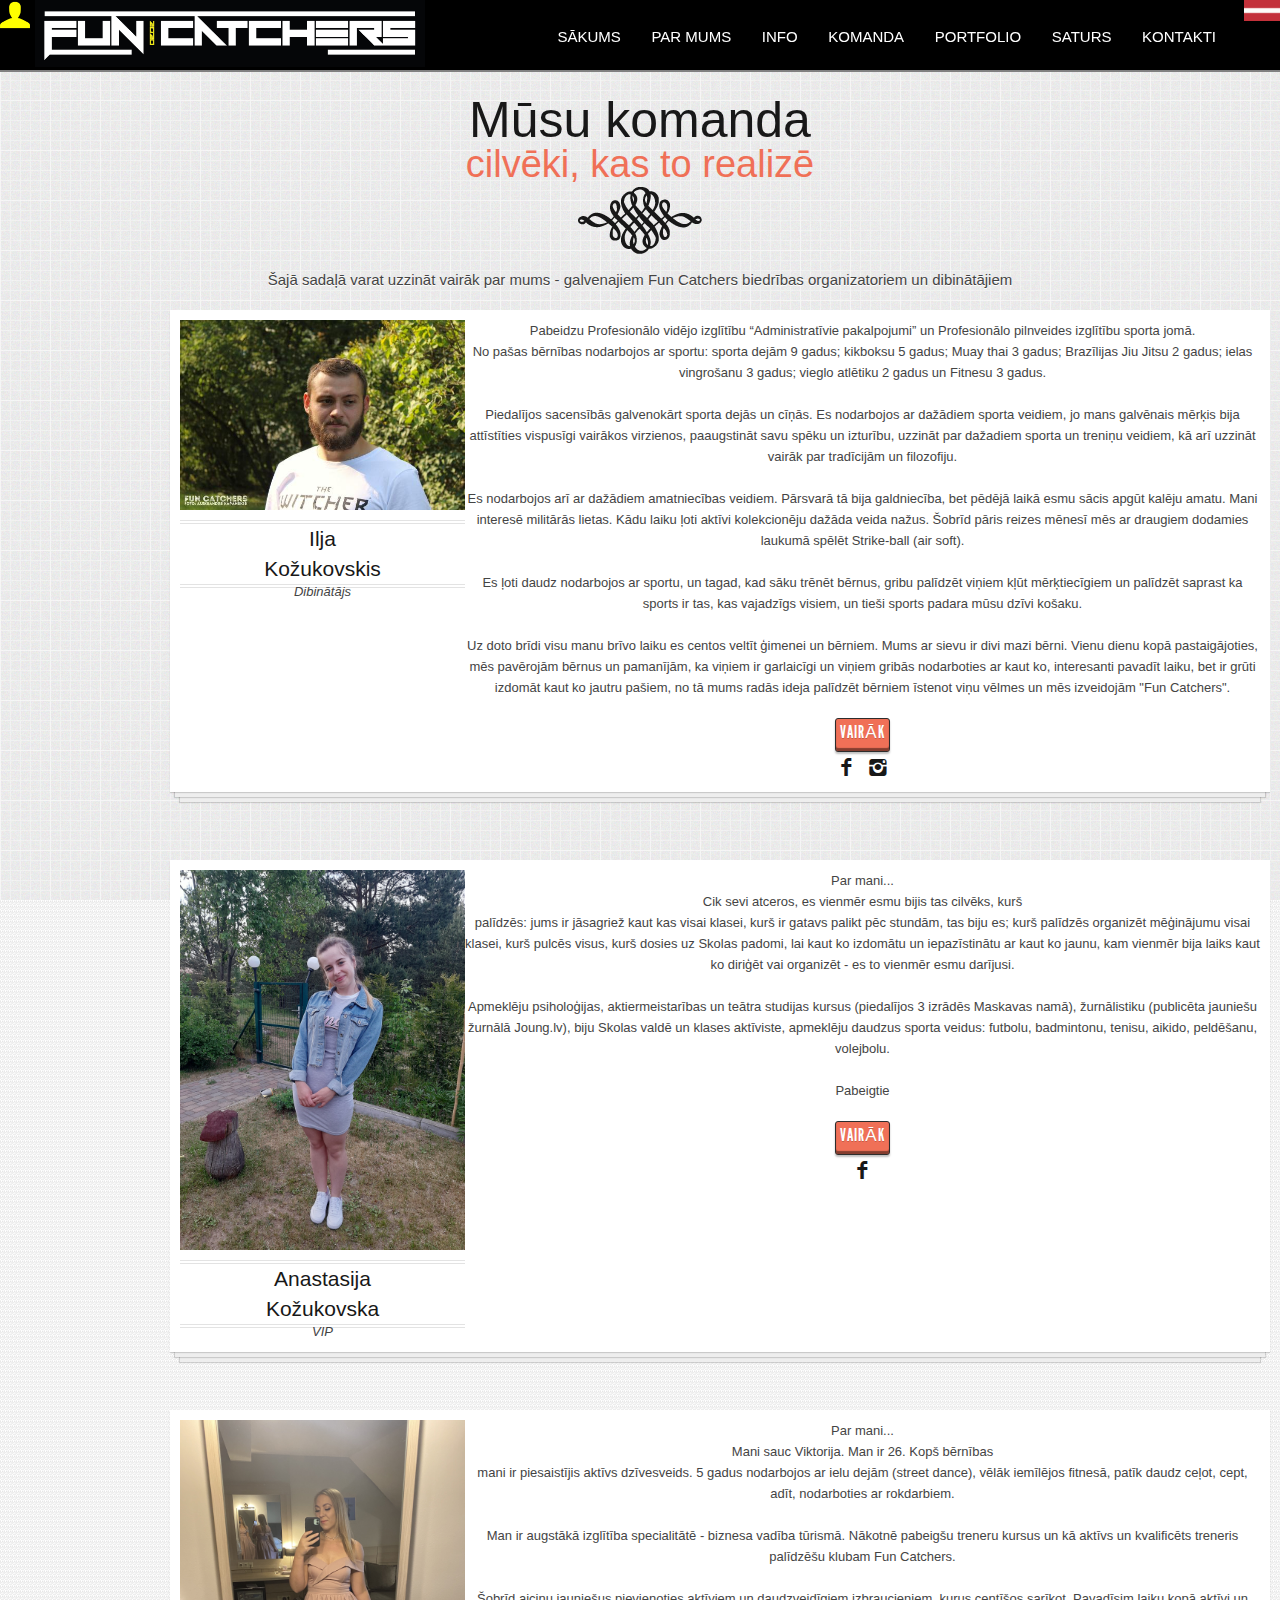
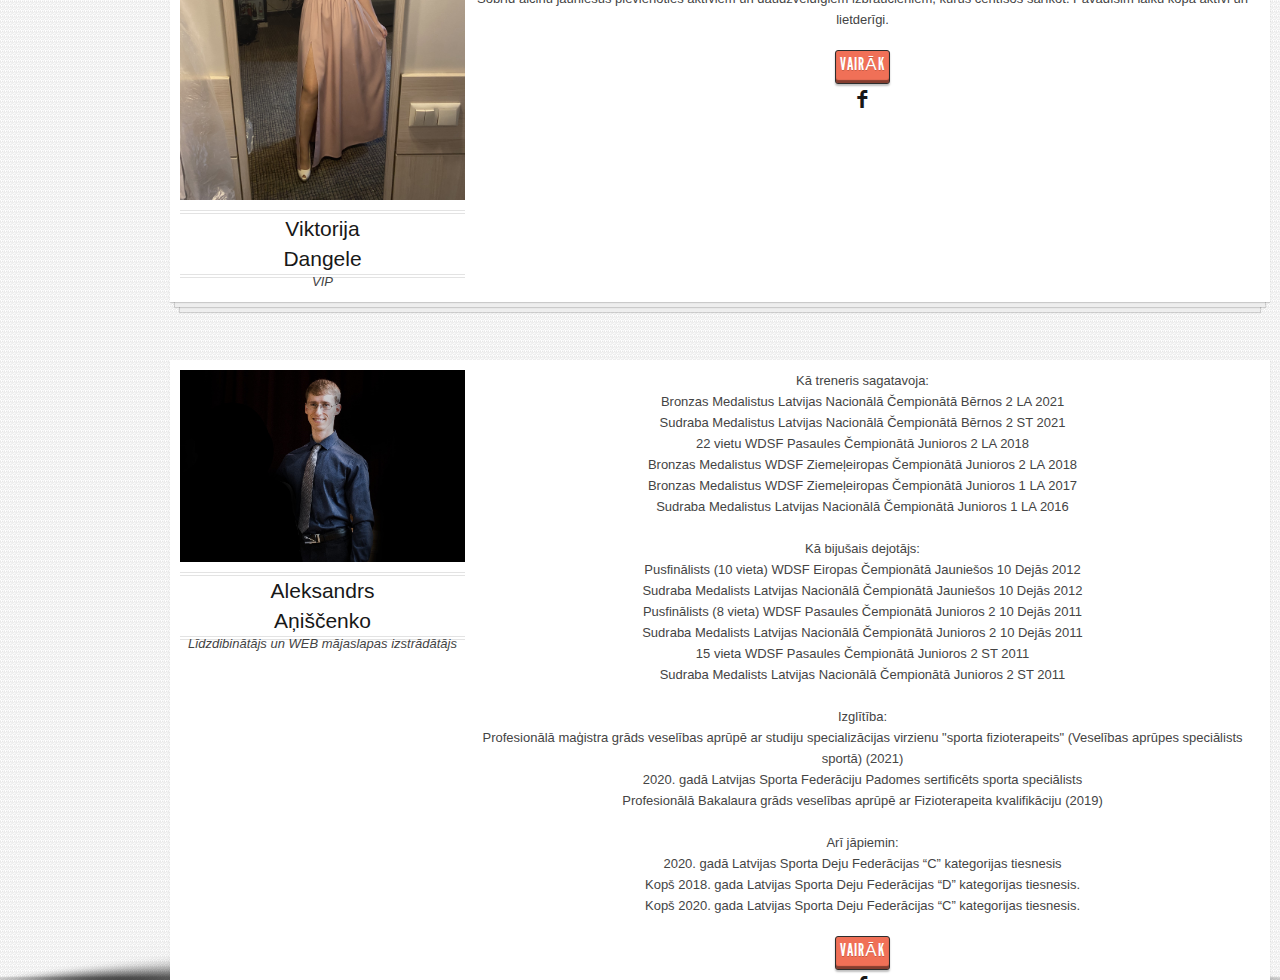
<file: OurTeam.html>
<!DOCTYPE html>
<!--[if lt IE 7]><html class="no-js lt-ie10 lt-ie9 lt-ie8 lt-ie7 "> <![endif]-->
<!--[if IE 7]><html class="no-js lt-ie10 lt-ie9 lt-ie8"> <![endif]-->
<!--[if IE 8]><html class="no-js lt-ie10 lt-ie9"> <![endif]-->
<!--[if IE 9]><html class="no-js lt-ie10"> <![endif]-->
<!--[if gt IE 8]><!--> <html class="no-js"> <!--<![endif]-->
<head>

  <!-- Basic Page Needs
  ================================================== -->
  <meta charset="utf-8">
    <title>Fun Catchers</title>
  <meta name="description" content="">
  <meta name="author" content="">

  <!-- Mobile Specific Metas
  ================================================== -->
  <meta name="viewport" content="width=device-width, initial-scale=1, maximum-scale=1">
    
    <!-- Favicons
  ================================================== -->
  <link rel="shortcut icon" href="images/favicon.ico">
  <link rel="apple-touch-icon" href="images/apple-touch-icon.png">
  <link rel="apple-touch-icon" sizes="72x72" href="images/apple-touch-icon-72x72.png">
  <link rel="apple-touch-icon" sizes="114x114" href="images/apple-touch-icon-114x114.png">

  <!-- CSS
  ================================================== -->

  <link rel="stylesheet" href="stylesheets/base.css">
    <link rel="stylesheet" href="stylesheets/style.css">

   <!-- Modernizr
  ================================================== -->
    <script src="javascripts/modernizr.js"></script>

</head>
<!-- main navigation -->
<header class="menusurround">
                    
      
    <div class="header-inner d-none d-lg-flex flex-container space-between social-icons">
      <a class="usericonblink" id="usericonactivepassive" href="usermanagement/index.php"><img class="usericon" src="images/usericon/usericon.png"/></a>
      <input id="menu-toggle" type="checkbox">
      <label id="menu-label" for="menu-toggle">
                <img class="languagemain" src="images/langs/lv.png"/>
              </label>
      <div id="collapse-menu">
        <a href="index.php?lang=ru"><img class="language" src="images/langs/ru.png"></a>
        <a href="index.php?lang=en"><img class="language" src="images/langs/en.png"></a>
      </div>
      
    </div>
  
            
                    <nav id="menu" class="menu">
                    <ul id="mainnav" class="level-1 slide-nav">

                      <li class="no-subnav">
                <a href="alternativeindex.html">Sākums</a>
                      </li>
              
                  <li class="no-subnav">
                        <a href="#about-marker">Par mums</a>
                      </li>
              
                  <li class="no-subnav">
                        <a href="#services-marker">Info</a>
                      </li>
      
                      <li class="no-subnav">
                <a href="#staff-marker">Komanda</a>
              </li>
      
              <li class="no-subnav">
                <a href="#portfolio-marker">Portfolio</a>
              </li>
              
                      <li class="no-subnav">
                        <a href="#blog-marker">Saturs</a>
                      </li>
                      
                              <li class="no-subnav">
                                <a href="#contact-marker">Kontakti</a>
                              </li>

            </ul>
                </nav>
              <!-- end menu -->   
                  <!-- add logo --> 
                 
                   <a href="https://www.funcatchers.lv/index.php?lang=lv/#home-marker"><img class="logo-image" src="images/logo/Logo-design_FunCatchers_2020_Agness_black.jpg"></a>
                  
                  <!-- end logo --> 
                  
      </header><!-- /main navigation --> 
<body>
<!-- Staff Section
      ================================================== -->
      <section id="staff-section" class="section-wrapper staff-section"><!-- add main section background here -->
        <div class="background-inner1"><!-- add parallax background -->
            <div class="background-inner3"><!-- add background color css to this div -->
              <div class="section-inner"><!-- add background pattern css to this div -->
                      
              <!-- uncomment items below for shadows -->   
            <img src="images/shadow-top.png" class="shadow-top" alt="shadow">  
                <img src="images/shadow-bot.png" class="shadow-bot" alt="shadow">    
  
          <div class="container margintop50">
              
                <h2 class="section-title">Mūsu komanda<br /><span>cilvēki, kas to realizē</span></h2>
              
                <p class="section-text">Šajā sadaļā varat uzzināt vairāk par mums - galvenajiem Fun Catchers biedrības organizatoriem un dibinātājiem </p>
              
              
                <!-- row -->
              <div class="row">
  
                  <!-- col -->
                  <div class="four columns">
      
                      <!-- staff member -->
                      <div class="port-item-container">
                          <div class="port-box staff-port-box">
                              <div class="email staff-member">
                                  <div class="zoom-holder">
                                      <img  src="images/crew/Ilja.jpg" alt="staff">
                                      <h4 class="staff-name">Ilja<br>Kožukovskis</h4>
                                      <p class="staff-title"><em>Dibinātājs</em></p>
                                    </div>
                              </div>
  
                                  <div class="port_item_title">
                                              <p>Pabeidzu Profesionālo vidējo izglītību “Administratīvie pakalpojumi” un
Profesionālo pilnveides izglītību sporta jomā.<span id="dots"></span><span id="more"> <br>

No pašas bērnības nodarbojos ar sportu: sporta dejām 9 gadus; kikboksu 5 gadus; Muay thai 3 gadus; Brazīlijas Jiu Jitsu 2 gadus; ielas vingrošanu 3 gadus; vieglo atlētiku 2 gadus un Fitnesu 3 gadus.<br><br>

Piedalījos sacensībās galvenokārt sporta dejās un cīņās. Es nodarbojos ar dažādiem sporta veidiem, jo mans galvēnais mērķis bija attīstīties vispusīgi vairākos virzienos, paaugstināt savu spēku un izturību, uzzināt par dažadiem sporta un treniņu veidiem,  kā arī uzzināt vairāk par tradīcijām un filozofiju.<br><br>

Es nodarbojos arī ar dažādiem amatniecības veidiem.
Pārsvarā tā bija galdniecība, bet pēdējā laikā esmu sācis apgūt kalēju amatu.
Mani interesē militārās lietas. Kādu laiku ļoti aktīvi kolekcionēju dažāda veida nažus. Šobrīd pāris reizes mēnesī mēs ar draugiem dodamies laukumā spēlēt Strike-ball (air soft).
<br><br>

Es ļoti daudz nodarbojos ar sportu, un tagad, kad sāku trēnēt bērnus, gribu palīdzēt viņiem kļūt mērķtiecīgiem un palīdzēt saprast ka sports ir tas, kas vajadzīgs visiem, un tieši sports padara mūsu dzīvi košaku.<br><br>

Uz doto brīdi visu manu brīvo laiku es centos veltīt ģimenei un bērniem. Mums ar sievu ir divi mazi bērni. Vienu dienu kopā pastaigājoties, mēs pavērojām bērnus un pamanījām, ka viņiem ir garlaicīgi un viņiem gribās nodarboties ar kaut ko, interesanti pavadīt laiku, bet ir grūti izdomāt kaut ko jautru pašiem, no tā mums radās ideja palīdzēt bērniem īstenot viņu vēlmes un mēs izveidojām "Fun Catchers".</span></p>
<button onclick="myFunction()" id="myBtn">Vairāk</button>
  
                                                  <div class="staff social">
                                                      <a href="https://www.facebook.com/ilja.kozukovskis" target="blank" class="tip facebook" title="Facebook"><i class="icon-facebook icon"></i></a>
                                                      <a href="https://www.instagram.com/ilja.mor" target="blank" class="tip pin" title="Instagram"><i class="icon-instagram icon"></i></a>
                      
                                                  </div>
                                  </div>
                          </div>
                      </div><!-- /staff member -->
  
                  </div><!-- /col -->


<!-- col -->
                          <div class="four columns">
      
                              <!-- staff member -->
                              <div class="port-item-container">
                                  <div class="port-box staff-port-box">
                                      <div class="email staff-member">
                                          <div class="zoom-holder">
                                              <img  src="images/crew/Nastja.jpg" alt="staff">
                                              <h4 class="staff-name">Anastasija<br>Kožukovska</h4>
                                              <p class="staff-title"><em>VIP</em></p>
                                            </div>
                                      </div>
  
                                          <div class="port_item_title">
                                              
<p>Par mani...<br>
Cik sevi atceros, es vienmēr esmu bijis tas cilvēks, kurš<span id="dots3"></span><span id="more3"><br>
palīdzēs: jums ir jāsagriež kaut kas visai klasei, kurš ir gatavs palikt pēc stundām, tas biju es; kurš palīdzēs organizēt mēģinājumu visai klasei, kurš pulcēs visus, kurš dosies uz Skolas padomi, lai kaut ko izdomātu un iepazīstinātu ar kaut ko jaunu, kam vienmēr bija laiks kaut ko diriģēt vai organizēt - es to vienmēr esmu darījusi.<br><br>
Apmeklēju psiholoģijas, aktiermeistarības un teātra studijas kursus (piedalījos 3 izrādēs Maskavas namā), žurnālistiku (publicēta jauniešu žurnālā Joung.lv), biju Skolas valdē un klases aktīviste, apmeklēju daudzus sporta veidus: futbolu, badmintonu, tenisu, aikido, peldēšanu, volejbolu.<br><br>
Pabeigtie</span></p>
<button onclick="myFunction3()" id="myBtn3">Vairāk</button>
                                                          <div class="staff social">
                                                              <a href="#" class="tip facebook" title="Facebook"><i class="icon-facebook icon"></i></a>
                                                              
                                                          </div>
                                          </div>
                                  </div>
                              </div><!-- /staff member -->
  
                          </div><!-- /col -->


                          <div class="four columns">
      
                              <!-- staff member -->
                              <div class="port-item-container">
                                  <div class="port-box staff-port-box">
                                      <div class="email staff-member">
                                          <div class="zoom-holder">
                                              <img  src="images/crew/Vika.jpg" alt="staff">
                                              <h4 class="staff-name">Viktorija<br>Dangele</h4>
                                              <p class="staff-title"><em>VIP</em></p>
                                            </div>
                                      </div>
  
                                          <div class="port_item_title">
<p>Par mani...<br>
Mani sauc Viktorija. Man ir 26. Kopš bērnības<span id="dots4"></span><span id="more4"><br>
mani ir piesaistījis aktīvs dzīvesveids. 5 gadus nodarbojos ar ielu dejām (street dance), vēlāk iemīlējos fitnesā, patīk daudz ceļot, cept, adīt, nodarboties ar rokdarbiem.<br><br>
Man ir augstākā izglītība specialitātē - biznesa vadība tūrismā. Nākotnē pabeigšu treneru kursus un kā aktīvs un kvalificēts treneris palīdzēšu klubam Fun Catchers.<br><br>
Šobrīd aicinu jauniešus pievienoties aktīviem un daudzveidīgiem izbraucieniem, kurus centīšos sarīkot. Pavadīsim laiku kopā aktīvi un lietderīgi.</span></p>
<button onclick="myFunction4()" id="myBtn4">Vairāk</button>
                                                          <div class="staff social">
                                                              <a href="#" class="tip facebook" title="Facebook"><i class="icon-facebook icon"></i></a>
                                                              
                                                          </div>
                                          </div>
                                  </div>
                              </div><!-- /staff member -->
  
                          </div><!-- /col -->
                          
                          
                          <!-- col -->
                  <div class="four columns">
      
                      <!-- staff member -->
                      <div class="port-item-container">
                          <div class="port-box staff-port-box">
                              <div class="email staff-member">
                                  <div class="zoom-holder">
                                      <img src="images/crew/Aleksandr.jpg" alt="staff">
                                      <h4 class="staff-name">Aleksandrs<br>Aņiščenko</h4>
                                      <p class="staff-title"><em>Līdzdibinātājs un WEB mājaslapas izstrādātājs</em></p>
                                    </div>
                              </div>
  
                                  <div class="port_item_title">
                                              <p>Kā treneris sagatavoja:<br>
Bronzas Medalistus Latvijas Nacionālā Čempionātā Bērnos 2 LA 2021<span id="dots2"></span><span id="more2"><br>
Sudraba Medalistus Latvijas Nacionālā Čempionātā Bērnos 2 ST 2021<br>
22 vietu WDSF Pasaules Čempionātā Junioros 2 LA 2018<br>
Bronzas Medalistus WDSF Ziemeļeiropas Čempionātā Junioros 2 LA 2018<br>
Bronzas Medalistus WDSF Ziemeļeiropas Čempionātā Junioros 1 LA 2017<br>
Sudraba Medalistus Latvijas Nacionālā Čempionātā Junioros 1 LA 2016<br><br>

Kā bijušais dejotājs:<br>
Pusfinālists (10 vieta) WDSF Eiropas Čempionātā Jauniešos 10 Dejās 2012<br>
Sudraba Medalists Latvijas Nacionālā Čempionātā Jauniešos 10 Dejās 2012<br>
Pusfinālists (8 vieta) WDSF Pasaules Čempionātā Junioros 2 10 Dejās 2011<br>
Sudraba Medalists Latvijas Nacionālā Čempionātā Junioros 2 10 Dejās 2011<br>
15 vieta WDSF Pasaules Čempionātā Junioros 2 ST 2011<br>
Sudraba Medalists Latvijas Nacionālā Čempionātā Junioros 2 ST 2011 <br><br>

Izglītība:<br>
Profesionālā maģistra grāds veselības aprūpē ar studiju specializācijas virzienu "sporta fizioterapeits" (Veselības aprūpes speciālists sportā) (2021)<br>
2020. gadā Latvijas Sporta Federāciju Padomes sertificēts sporta speciālists<br>
Profesionālā Bakalaura grāds veselības aprūpē ar Fizioterapeita kvalifikāciju (2019)<br><br>

Arī jāpiemin:<br>
2020. gadā Latvijas Sporta Deju Federācijas “C” kategorijas tiesnesis<br>
Kopš 2018. gada Latvijas Sporta Deju Federācijas “D” kategorijas tiesnesis.<br>
Kopš 2020. gada Latvijas Sporta Deju Federācijas “C” kategorijas tiesnesis.</span></p>
<button onclick="myFunction2()" id="myBtn2">Vairāk</button>
  
                                                  <div class="staff social">
                                                      
                                                      <a href="https://www.facebook.com/aleksandr.aniscenko.3/" target="blank" class="tip facebook" title="Facebook"><i class="icon-facebook icon"></i></a>
                                                      
                                                  </div>
                                  </div>
                          </div>
                      </div><!-- /staff member -->
  
                  </div><!-- /col -->


              
                  

          
            </div><!-- /row -->
              
                  </div><!-- /container -->
                          
                    </div><!-- /section-inner -->
                </div><!-- /background-inner3 -->
        </div><!-- /background-inner1 -->
  </section>
  <!-- End Staff Section
    ================================================== --></body>
</html>
</file>
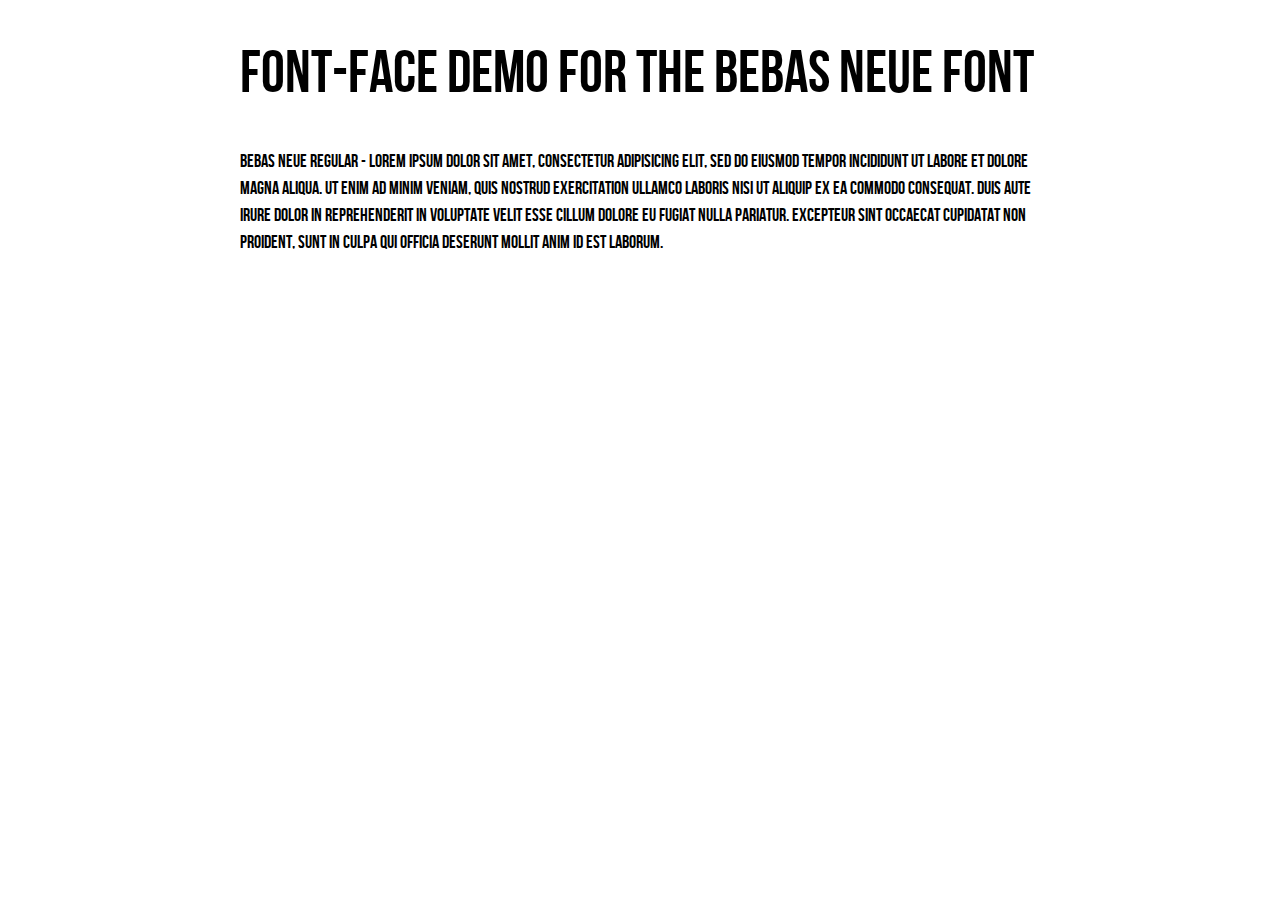
<file: assets/fonts/bebas/demo.html>
<!DOCTYPE html PUBLIC "-//W3C//DTD XHTML 1.0 Strict//EN"
	"http://www.w3.org/TR/xhtml1/DTD/xhtml1-strict.dtd">

<html xmlns="http://www.w3.org/1999/xhtml" xml:lang="en" lang="en">
<head>
	<meta http-equiv="Content-Type" content="text/html; charset=utf-8"/>

	<title>Font Face Demo</title>
	<link rel="stylesheet" href="stylesheet.css" type="text/css" charset="utf-8">
	<style type="text/css" media="screen">
		h1.fontface {font: 60px/68px 'BebasNeueRegular', Arial, sans-serif;letter-spacing: 0;}

		p.style1 {font: 18px/27px 'BebasNeueRegular', Arial, sans-serif;}
		
		#container {
			width: 800px;
			margin-left: auto;
			margin-right: auto;
		}
	</style>
</head>

<body>
<div id="fb-root"></div>
<script>(function(d, s, id) {
  var js, fjs = d.getElementsByTagName(s)[0];
  if (d.getElementById(id)) return;
  js = d.createElement(s); js.id = id;
  js.src = "//connect.facebook.net/en_US/sdk.js#xfbml=1&version=v2.4";
  fjs.parentNode.insertBefore(js, fjs);
}(document, 'script', 'facebook-jssdk'));</script>
	<div id="container">
		<h1 class="fontface">FONT-FACE DEMO FOR THE BEBAS NEUE FONT</h1>
	
	 

	<p class="style1">Bebas Neue Regular - Lorem ipsum dolor sit amet, consectetur adipisicing elit, sed do eiusmod tempor incididunt ut labore et dolore magna aliqua. Ut enim ad minim veniam, quis nostrud exercitation ullamco laboris nisi ut aliquip ex ea commodo consequat. Duis aute irure dolor in reprehenderit in voluptate velit esse cillum dolore eu fugiat nulla pariatur. Excepteur sint occaecat cupidatat non proident, sunt in culpa qui officia deserunt mollit anim id est laborum.</p>

		</div>
</body>
</html>
</file>
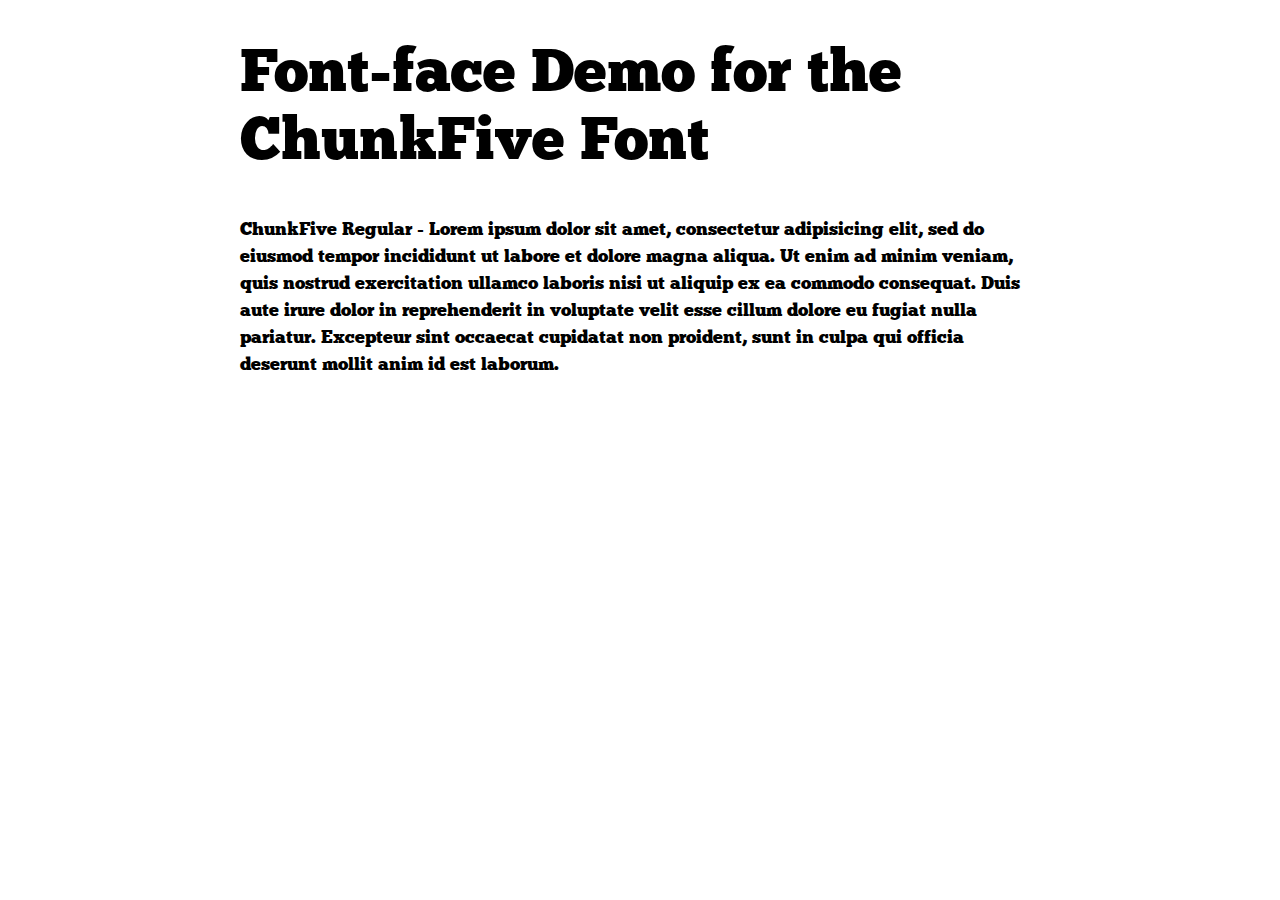
<file: assets/fonts/ChunkFive/demo.html>
<!DOCTYPE html PUBLIC "-//W3C//DTD XHTML 1.0 Strict//EN"
	"http://www.w3.org/TR/xhtml1/DTD/xhtml1-strict.dtd">

<html xmlns="http://www.w3.org/1999/xhtml" xml:lang="en" lang="en">
<head>
	<meta http-equiv="Content-Type" content="text/html; charset=utf-8"/>

	<title>Font Face Demo</title>
	<link rel="stylesheet" href="stylesheet.css" type="text/css" charset="utf-8">
	<style type="text/css" media="screen">
		h1.fontface {font: 60px/68px 'ChunkFiveRegular', Arial, sans-serif;letter-spacing: 0;}

		p.style1 {font: 18px/27px 'ChunkFiveRegular', Arial, sans-serif;}
		
		#container {
			width: 800px;
			margin-left: auto;
			margin-right: auto;
		}
	</style>
</head>

<body>
<div id="fb-root"></div>
<script>(function(d, s, id) {
  var js, fjs = d.getElementsByTagName(s)[0];
  if (d.getElementById(id)) return;
  js = d.createElement(s); js.id = id;
  js.src = "//connect.facebook.net/en_US/sdk.js#xfbml=1&version=v2.4";
  fjs.parentNode.insertBefore(js, fjs);
}(document, 'script', 'facebook-jssdk'));</script>
	<div id="container">
		<h1 class="fontface">Font-face Demo for the ChunkFive Font</h1>
	
	 

	<p class="style1">ChunkFive Regular - Lorem ipsum dolor sit amet, consectetur adipisicing elit, sed do eiusmod tempor incididunt ut labore et dolore magna aliqua. Ut enim ad minim veniam, quis nostrud exercitation ullamco laboris nisi ut aliquip ex ea commodo consequat. Duis aute irure dolor in reprehenderit in voluptate velit esse cillum dolore eu fugiat nulla pariatur. Excepteur sint occaecat cupidatat non proident, sunt in culpa qui officia deserunt mollit anim id est laborum.</p>

		</div>
</body>
</html>
</file>
<file: stylesheets/base.css>
/* Table of Content
==================================================
	#base.css
	#skeleton.css
	#layout.css


/*
* Skeleton V1.1
* Copyright 2011, Dave Gamache
* www.getskeleton.com
* Free to use under the MIT license.
* http://www.opensource.org/licenses/mit-license.php
* 8/17/2011
*/

.hidden_body{overflow:hidden;}
/* Table of Content
==================================================
	#Reset & Basics
	#Basic Styles
	#Site Styles
	#Typography
	#Links
	#Lists
	#Images
	#Forms
	#Misc */


/* #Reset & Basics (Inspired by E. Meyers)
================================================== */
	html, body, div, span, applet, object, iframe, h1, h2, h3, h4, h5, h6, p, blockquote, pre, a, abbr, acronym, address, big, cite, code, del, dfn, em, img, ins, kbd, q, s, samp, small, strike, strong, sub, sup, tt, var, b, u, i, center, dl, dt, dd, ol, ul, li, fieldset, form, label, legend, table, caption, tbody, tfoot, thead, tr, th, td, article, aside, canvas, details, embed, figure, figcaption, footer, header, hgroup, menu, nav, output, ruby, section, summary, time, mark, audio, video {
		margin: 0;
		padding: 0;
		border: 0;
		font-size: 100%;
		font: inherit;
		vertical-align: baseline; }
	article, aside, details, figcaption, figure, footer, header, hgroup, menu, nav, section {
		display: block; }
	body {
		line-height: 1; }
	ol, ul {
		list-style: none; }
	blockquote, q {
		quotes: none; }
	blockquote:before, blockquote:after,
	q:before, q:after {
		content: '';
		content: none; }
	table {
		border-collapse: collapse;
		border-spacing: 0; }


/* #Basic Styles
================================================== */
html {
       overflow-y: scroll;
}
	body {
		background: #fff;
		line-height:21px;
		color: #444;
		-webkit-font-smoothing: antialiased; /* Fix for webkit rendering */
		-webkit-text-size-adjust: 100%;
 }


/* #Typography
================================================== */
	h1, h2, h3, h4, h5, h6 {
		color: #181818;
		
		font-weight: normal; }
	h1 a, h2 a, h3 a, h4 a, h5 a, h6 a { font-weight: inherit; }
	h1 { font-size: 46px; line-height: 50px; margin-bottom: 14px;}
	h2 { font-size: 35px; line-height: 40px; margin-bottom: 10px; }
	h3 { font-size: 28px; line-height: 34px; margin-bottom: 8px; }
	h4 { font-size: 21px; line-height: 30px; margin-bottom: 4px; }
	h5 { font-size: 17px; line-height: 24px; }
	h6 { font-size: 14px; line-height: 21px; }
	.subheader { color: #777; }

	p { margin: 0 0 20px 0; }
	p img { margin: 0; }
	p.lead { font-size: 21px; line-height: 27px; color: #777;  }

	em { font-style: italic; }
	strong { font-weight: bold; color: #333; }
	small { font-size: 80%; }

/*	Blockquotes  */
	blockquote, blockquote p { font-size: 17px; line-height: 24px; color: #777; font-style: italic; }
	blockquote { margin: 0 0 20px; padding: 9px 20px 0 19px; border-left: 1px solid #ddd; }
	blockquote cite { display: block; font-size: 12px; color: #555; }
	blockquote cite:before { content: "\2014 \0020"; }
	blockquote cite a, blockquote cite a:visited, blockquote cite a:visited { color: #555; }

	hr { border: solid #ddd; border-width: 1px 0 0; clear: both; margin: 10px 0 30px; height: 0; }


/* #Links
================================================== */
	a, a:visited { color: #333; text-decoration: underline; outline: 0; }
	a:hover, a:focus { color: #000; }
	p a, p a:visited { line-height: inherit; }


/* #Lists
================================================== */
	ul, ol { margin-bottom: 20px; }
	ul { list-style: none outside; }
	ol { list-style: decimal; }
	ol, ul.square, ul.circle, ul.disc { margin-left: 30px; }
	ul.square { list-style: square outside; }
	ul.circle { list-style: circle outside; }
	ul.disc { list-style: disc outside; }
	ul ul, ul ol,
	ol ol, ol ul { margin: 4px 0 5px 30px; font-size: 90%;  }
	ul ul li, ul ol li,
	ol ol li, ol ul li { margin-bottom: 6px; }
	li { line-height: 18px; margin-bottom: 12px; }
	ul.large li { line-height: 21px; }
	li p { line-height: 21px; }

/* #Images
================================================== */

	img.scale-with-grid {
		max-width: 100%;
		height: auto; }




/* #Forms
================================================== */

	form {
		margin-bottom: 20px; }
	fieldset {
		margin-bottom: 20px; }
	input[type="text"],
	input[type="password"],
	input[type="email"],
	textarea,
	select {
		border: 1px solid #ccc;
		padding: 6px 4px;
		outline: none;
		font: 13px "HelveticaNeue", "Helvetica Neue", Helvetica, Arial, sans-serif;
		color: #777;
		margin: 0;
		width: 210px;
		max-width: 100% !important;
		display: block;
		margin-bottom: 20px;
		background: #fff; }
	select {
		padding: 0; }
	input[type="text"]:focus,
	input[type="password"]:focus,
	input[type="email"]:focus,
	textarea:focus {
 		color: #444;
 		}
	textarea {
		min-height: 60px; }
	label,
	legend {
		display: block;
		font-weight: bold;
		font-size: 13px;  }
	select {
		width: 220px; }
	input[type="checkbox"] {
		display: inline; }
	label span,
	legend span {
		font-weight: normal;
		font-size: 13px;
		color: #444; }
		
input[type="text"] {
    width: 280px !important; 
}

input[type="text"].search {
    width: 100% !important;
	box-sizing: border-box;
    -moz-box-sizing: border-box;
    -webkit-box-sizing: border-box; 
}

input.search-ie { display:none }
.lt-ie10 input.search-ie { display:block }
.lt-ie10 input.search-non-ie { display:none }


input[type="text"],  textarea,  select {
    border-color:none;
    color: #ccc;
    font-size: 13px;
    margin: 0 0 20px;
    overflow: hidden;
    padding: 10px;
	background: rgba(255, 255, 255, 0.4);
	-moz-box-shadow: 0 0 2px rgba(0, 0, 0, 0.2) inset;
	-webkit-box-shadow: 0 0 2px rgba(0, 0, 0, 0.2) inset;
	box-shadow: 0 0 2px rgba(0, 0, 0, 0.2) inset;
	-webkit-transition: all .3s ease-in-out;
	-moz-transition: all .3s ease-in-out;
	-o-transition: all .3s ease-in-out;
	transition:  all .3s ease-in-out; 
	
}

textarea {
    width: 100%;
	box-sizing: border-box;
    -moz-box-sizing: border-box;
    -webkit-box-sizing: border-box;
}


input:focus,  textarea:focus {
    background: rgba(255, 255, 255, 0.9);
	-webkit-transition: all .3s ease-in-out;
	-moz-transition: all .3s ease-in-out;
	-o-transition: all .3s ease-in-out;
	transition:  all .3s ease-in-out;
	color:#444
}


/* #Misc
================================================== */
	.remove-bottom { margin-bottom: 0 !important; }
	.half-bottom { margin-bottom: 10px !important; }
	.add-bottom { margin-bottom: 20px !important; }



/*
* Skeleton V1.1
* Copyright 2011, Dave Gamache
* www.getskeleton.com
* Free to use under the MIT license.
* http://www.opensource.org/licenses/mit-license.php
* 8/17/2011
*/


/* Table of Contents
==================================================
    #Base 960 Grid
    #Tablet (Portrait)
    #Mobile (Portrait)
    #Mobile (Landscape)
    #Clearing */



/* #Base 960 Grid
================================================== */

    .container                                  { position: relative; width: 960px; margin: 0 auto; padding: 0; }
    .container .column,
    .container .columns                         { float: left; display: inline; margin-left: 10px; margin-right: 10px; }
    .row                                        { margin-bottom: 20px; }
    .row2                                       {display: grid;
    column-gap: 8px;
    row-gap: 8px;
    grid-template-columns: repeat(5, 225px);
    margin-left: -70px;}

    /* Nested Column Classes */
    .column.alpha, .columns.alpha               { margin-left: 0; }
    .column.omega, .columns.omega               { margin-right: 0; }

    /* Base Grid */
    .container .one.column,
    .container .one.columns                     { width: 40px;  }
    .container .two.columns                     { width: 100px; }
    .container .three.columns                   { width: 160px; }
    .container .four.columns                    { width: 1100px; height: 550px; }
    .container .five.columns                    { width: 280px; }
    .container .six.columns                     { width: 340px; }
    .container .seven.columns                   { width: 400px; }
    /* .container .eight.columns                   { width: 460px; } */
    .container .nine.columns                    { width: 520px; }
    .container .ten.columns                     { width: 580px; }
    .container .eleven.columns                  { width: 640px; }
    .container .twelve.columns                  { width: 700px; }
    .container .thirteen.columns                { width: 760px; }
    .container .fourteen.columns                { width: 820px; }
    .container .fifteen.columns                 { width: 880px; }
    .container .sixteen.columns                 { width: 940px; }

    .container .one-third.column                { width: 300px; }
    .container .two-thirds.column               { width: 620px; }

    /* Offsets */
    .container .offset-by-one                   { padding-left: 60px;  }
    .container .offset-by-two                   { padding-left: 120px; }
    .container .offset-by-three                 { padding-left: 180px; }
    .container .offset-by-four                  { padding-left: 240px; }
    .container .offset-by-five                  { padding-left: 300px; }
    .container .offset-by-six                   { padding-left: 360px; }
    .container .offset-by-seven                 { padding-left: 420px; }
    .container .offset-by-eight                 { padding-left: 480px; }
    .container .offset-by-nine                  { padding-left: 540px; }
    .container .offset-by-ten                   { padding-left: 600px; }
    .container .offset-by-eleven                { padding-left: 660px; }
    .container .offset-by-twelve                { padding-left: 720px; }
    .container .offset-by-thirteen              { padding-left: 780px; }
    .container .offset-by-fourteen              { padding-left: 840px; }
    .container .offset-by-fifteen               { padding-left: 900px; }



/* #Tablet (Portrait)
================================================== */

    /* Note: Design for a width of 768px */

    @media only screen and (min-width: 768px) and (max-width: 959px) {
        .container                                  { width: 768px; }
        .container .column,
        .container .columns                         { margin-left: 10px; margin-right: 10px;  }
        .column.alpha, .columns.alpha               { margin-left: 0; margin-right: 10px; }
        .column.omega, .columns.omega               { margin-right: 0; margin-left: 10px; }
        .alpha.omega                                { margin-left: 0; margin-right: 0; }

        .container .one.column,
        .container .one.columns                     { width: 28px; }
        .container .two.columns                     { width: 76px; }
        .container .three.columns                   { width: 124px; }
        .container .four.columns, .clients li       { width: 172px; }
        .container .five.columns                    { width: 220px; }
        .container .six.columns                     { width: 268px; }
        .container .seven.columns                   { width: 316px; }
        .container .eight.columns                   { width: 364px; }
        .container .nine.columns                    { width: 412px; }
        .container .ten.columns                     { width: 460px; }
        .container .eleven.columns                  { width: 508px; }
        .container .twelve.columns                  { width: 556px; }
        .container .thirteen.columns                { width: 604px; }
        .container .fourteen.columns                { width: 652px; }
        .container .fifteen.columns                 { width: 700px; }
        .container .sixteen.columns                 { width: 748px; }

        .container .one-third.column                { width: 236px; }
        .container .two-thirds.column               { width: 492px; }

        /* Offsets */
        .container .offset-by-one                   { padding-left: 48px; }
        .container .offset-by-two                   { padding-left: 96px; }
        .container .offset-by-three                 { padding-left: 144px; }
        .container .offset-by-four                  { padding-left: 192px; }
        .container .offset-by-five                  { padding-left: 240px; }
        .container .offset-by-six                   { padding-left: 288px; }
        .container .offset-by-seven                 { padding-left: 336px; }
        .container .offset-by-eight                 { padding-left: 348px; }
        .container .offset-by-nine                  { padding-left: 432px; }
        .container .offset-by-ten                   { padding-left: 480px; }
        .container .offset-by-eleven                { padding-left: 528px; }
        .container .offset-by-twelve                { padding-left: 576px; }
        .container .offset-by-thirteen              { padding-left: 624px; }
        .container .offset-by-fourteen              { padding-left: 672px; }
        .container .offset-by-fifteen               { padding-left: 720px; }
    }


/*  #Mobile (Portrait)
================================================== */

    /* Note: Design for a width of 320px */

    @media only screen and (max-width: 767px) {
        .container { width: 300px; }
        .container .columns,
        .container .column { margin: 0; }

        .container .one.column,
        .container .one.columns,
        .container .two.columns,
        .container .three.columns,
        .container .four.columns, .clients li,
        .container .five.columns,
        .container .six.columns,
        .container .seven.columns,
        .container .eight.columns,
        .container .nine.columns,
        .container .ten.columns,
        .container .eleven.columns,
        .container .twelve.columns,
        .container .thirteen.columns,
        .container .fourteen.columns,
        .container .fifteen.columns,
        .container .sixteen.columns,
        .container .one-third.column,
        .container .two-thirds.column  { width: 300px; }

        /* Offsets */
        .container .offset-by-one,
        .container .offset-by-two,
        .container .offset-by-three,
        .container .offset-by-four,
        .container .offset-by-five,
        .container .offset-by-six,
        .container .offset-by-seven,
        .container .offset-by-eight,
        .container .offset-by-nine,
        .container .offset-by-ten,
        .container .offset-by-eleven,
        .container .offset-by-twelve,
        .container .offset-by-thirteen,
        .container .offset-by-fourteen,
        .container .offset-by-fifteen { padding-left: 0; }

    }


/* #Mobile (Landscape)
================================================== */

    /* Note: Design for a width of 480px */

    @media only screen and (min-width: 480px) and (max-width: 767px) {
        .container { width: 420px; }
        .container .columns,
        .container .column { margin: 0; }

        .container .one.column,
        .container .one.columns,
        .container .two.columns,
        .container .three.columns,
        .container .four.columns, .clients li,
        .container .five.columns,
        .container .six.columns,
        .container .seven.columns,
        .container .eight.columns,
        .container .nine.columns,
        .container .ten.columns,
        .container .eleven.columns,
        .container .twelve.columns,
        .container .thirteen.columns,
        .container .fourteen.columns,
        .container .fifteen.columns,
        .container .sixteen.columns,
        .container .one-third.column,
        .container .two-thirds.column { width: 420px; }
    }


/* #Clearing
================================================== */

    /* Self Clearing Goodness */
    .container:after { content: "\0020"; display: block; height: 0; clear: both; visibility: hidden; }

    /* Use clearfix class on parent to clear nested columns,
    or wrap each row of columns in a <div class="row"> */
    .clearfix:before,
    .clearfix:after,
    .row:before,
    .row:after {
      content: '\0020';
      display: block;
      overflow: hidden;
      visibility: hidden;
      width: 0;
      height: 0; }
    .row:after,
    .clearfix:after {
      clear: both; }
    .row,
    .clearfix {
      zoom: 1; }

    /* You can also use a <br class="clear" /> to clear columns */
    .clear {
      clear: both;
      display: block;
      overflow: hidden;
      visibility: hidden;
      width: 0;
      height: 0;
    }
    /* Just margin */
    
    .margintop30                                            {margin-top: 30px;}
    .margintop50                                            {margin-top: 50px;}
    .marginleft50                                           {margin-left: 300px;}
</file>
<file: stylesheets/style.css>
/*
* Swag HTML V1.0
* Author - BeantownDesign.com
* See ThemeForest.net for License Info
*
*/

@import url("../assets/webicons/fc-webicons.css");
@import url("sections.css");
@import url("../assets/fontello/css/entypo-embedded.css");
@import url("../assets/fontello/css/entypo-ie7.css");
@import url("../assets/fontello/css/entypo-ie7-codes.css");


/* Table of Content
==================================================
	#Font-Face
	#Global
	#Background Colors and Patterns
	#Margin and Padding
	#Dividers
	#Titles
	#Header Banner
	#Lists
	#Logo
	#Footer
	#Back to Top Button
	#Shadows
	#Main Navigation
	#Tiny Nav
	#Sidebar
	#Accordion
	#Tooltips
	#Twitter
	#Instagram
	#Facebook
	#Testimonials
	#Contact Form
	#Contact Map
	#Blog
	#Portfolio
	#Single Portfolio Slider
	#Staff
	#Services
	#Fancybox
	#Buttons
	#Tabs 
	#Progress Bars
	#CSS3 Shadow
	#WOW Slider
	#Camera Slider
	#Price Tables
	#Revolution Slider
	#New Button Styles
	#Footer
	#Preloader
	#Table
	*/


	/* =Preloader */
#preloader {
  position: absolute;
  width: 100%;
  height: 100%;
  z-index: 101;
  background-color: #212121;
  color: #ffffff; }
  #preloader .txt {
    position: absolute;
    top: 50%;
    left: 50%;
    -webkit-transform: translate(-50%, -50%);
        -ms-transform: translate(-50%, -50%);
            transform: translate(-50%, -50%); }
  #preloader .txt-perc {
    font-size: 35px;
    font-family: 'Helvetica';
    opacity: 1;
    margin: 0 0 6px 0;
    max-width: 400px;
    text-align: center; }
  #preloader .progress {
    width: 100px;
    height: 3px;
    background-color: rgba(255, 255, 255, 0.2);
    margin: 0 auto 15px auto; }
    #preloader .progress span {
      display: block;
      width: 0;
      height: 100%;
      background-color: rgba(255, 255, 255, 0.8); }
  #preloader.is-hidden {
    visibility: hidden;
    opacity: 0; }

.is-loading {
  overflow: hidden; }


.bcg {
  background: no-repeat center center;
  background-size: cover;
  position: absolute;
  width: 100%;
  height: 100%;
  z-index: 1;
  opacity: 0.5; }
  .header-container .bcg {
    background-image: url();
    background-size: cover; }



#menu-toggle {
  display: none;
}
#menu-toggle2 {
  display: none;
}

#collapse-menu {
	
  transition: transform 0.5s;
  transform-origin: top;
  position: absolute;
  top: 21px;
  right:0;
}
#collapse-menu2 {
	
  transition: transform 0.5s;
  transform-origin: top;
  position: absolute;
  top: 77%;
  right: 0px;
}

input:not(:checked) ~ #collapse-menu {
  transform: scaleY(0);
}
input:not(:checked) ~ #collapse-menu2 {
  transform: scaleY(0);
}
.usericon{
	height: 30px;
	position: absolute;
	top:0;
	left:0;
}
.languagemain{
	height: 21px;
	position: absolute;
	top:0;
	right:0;
}
.languagemain2{
	width: 40px;
	left: 40px !important;
    right: auto !important;
}

.language{
  padding-top: 2px;
	height: 21px;
	display: block;
}
.language2{
	width: 40px;
	display: block;
	margin-top: 3px;
}
	
	
/* #Font-Face
================================================== */

@font-face {
    font-family: 'LeagueGothicRegular';
    src: url('../assets/fonts/League-Gothic/League_Gothic-webfont.eot');
    src: url('../assets/fonts/League-Gothic/League_Gothic-webfont.eot?#iefix') format('embedded-opentype'),
         url('../assets/fonts/League-Gothic/League_Gothic-webfont.woff') format('woff'),
         url('../assets/fonts/League-Gothic/League_Gothic-webfont.ttf') format('truetype'),
         url('../assets/fonts/League-Gothic/League_Gothic-webfont.svg#LeagueGothicRegular') format('svg');
    font-weight: normal;
    font-style: normal;

}

@font-face {
    font-family: 'BebasNeueRegular';
    src: url('../assets/fonts/bebas/BebasNeue-webfont.eot');
    src: url('../assets/fonts/bebas/BebasNeue-webfont.eot?#iefix') format('embedded-opentype'),
         url('../assets/fonts/bebas/BebasNeue-webfont.woff') format('woff'),
         url('../assets/fonts/bebas/BebasNeue-webfont.ttf') format('truetype'),
         url('../assets/fonts/bebas/BebasNeue-webfont.svg#BebasNeueRegular') format('svg');
    font-weight: normal;
    font-style: normal;

}


@font-face {
    font-family: 'ChunkFiveRegular';
    src: url('../assets/fonts/ChunkFive/Chunkfive-webfont.eot');
    src: url('../assets/fonts/ChunkFive/Chunkfive-webfont.eot?#iefix') format('embedded-opentype'),
         url('../assets/fonts/ChunkFive/Chunkfive-webfont.woff') format('woff'),
         url('../assets/fonts/ChunkFive/Chunkfive-webfont.ttf') format('truetype'),
         url('../assets/fonts/ChunkFive/Chunkfive-webfont.svg#ChunkFiveRegular') format('svg');
    font-weight: normal;
    font-style: normal;

}



/* #Global
================================================== */

body { 
	font: 13px/21px 'HelveticaNeue', 'Helvetica Neue', Helvetica, Arial, sans-serif;
	background:url(../images/backgrounds/p2.png) 
}


p {
	text-shadow: 0px 1px 0px #fff;
}

a,  a:visited { 
	color:#F07057; 
	text-decoration:none;
}

a:hover { 
	color:#181818;  
}

img { 
	max-width:100% 
}

blockquote {
	margin-left:15px; 
	border-left:3px solid #F07057;
	padding-bottom:15px
}

.text-center, .aligncenter { 
	text-align:center 
}

.fullwidth {
	width:100%	
}

.ie7 img { 
	-ms-interpolation-mode: bicubic; 
}

::-moz-selection { 
	background: #F07057; 
	color:#fff; 
	text-shadow: none 
}

::selection { 
	background:#F07057; 
	color:#fff; 
	text-shadow: none 
}

a:link { 
	-webkit-tap-highlight-color: #F07057; 
}

.chunk { font-family: 'Helvetica';  }
.league { font-family:Helvetica;  }
.no-shadow, .no-shadow p, div.port-item-title, div.port-item-title a, div.port-item-title p { text-shadow:none !important }
.white-text { color:#fff }
.caps { text-transform:uppercase }

#main-wrapper, .section-wrapper  {
	position:relative
}

.section-inner {
	width:100%; 
	padding:50px 0;
	overflow:hidden
}

.elements-icon-demo { font-size:35px; color:#181818; line-height:38px }

.anchor{
  display: block;
  height: 70px; 
  margin-top: -70px; 
  visibility: hidden;
}



/* #Background Colors and Patterns
================================================== */
.black90 { background:url(../images/patterns/black-90.png) }
.black80 { background:url(../images/patterns/black-80.png) }
.black70 { background:url(../images/patterns/black-70.png) }
.black60 { background:url(../images/patterns/black-60.png) }
.black50 { background:url(../images/patterns/black-50.png) }
.black40 { background:url(../images/patterns/black-40.png) }
.black30 { background:url(../images/patterns/black-30.png) }
.black20 { background:url(../images/patterns/black-20.png) }
.black10 { background:url(../images/patterns/black-10.png) }
.white90 { background:url(../images/patterns/white-90.png) }
.white80 { background:url(../images/patterns/white-80.png) }
.white70 { background:url(../images/patterns/white-70.png) }
.white60 { background:url(../images/patterns/white-60.png) }
.white50 { background:url(../images/patterns/white-50.png) }
.white40 { background:url(../images/patterns/white-40.png) }
.white30 { background:url(../images/patterns/white-30.png) }
.white20 { background:url(../images/patterns/white-20.png) }
.white10 { background:url(../images/patterns/white-10.png) }

.overlay1 { background:url(../images/patterns/overlay1.png) }
.overlay1-20 { background:url(../images/patterns/overlay1-20.png) }
.overlay1-50 { background:url(../images/patterns/overlay1-50.png) }

.overlay2 { background:url(../images/patterns/overlay2.png) }
.overlay2-20 { background:url(../images/patterns/overlay2-20.png) }
.overlay2-50 { background:url(../images/patterns/overlay2-50.png) }

.overlay3 { background:url(../images/patterns/overlay3.png) }
.overlay3-20 { background:url(../images/patterns/overlay3-20.png) }
.overlay3-50 { background:url(../images/patterns/overlay3-50.png) }

.overlay4 { background:url(../images/patterns/overlay4.png) }
.overlay4-20 { background:url(../images/patterns/overlay4-20.png) }
.overlay4-50 { background:url(../images/patterns/overlay4-50.png) }

.overlay5 { background:url(../images/patterns/overlay5.png) }
.overlay5-20 { background:url(../images/patterns/overlay5-20.png) }
.overlay5-50 { background:url(../images/patterns/overlay5-50.png) }

.overlay6 { background:url(../images/patterns/overlay6.png) }
.overlay6-20 { background:url(../images/patterns/overlay6-20.png) }
.overlay6-50 { background:url(../images/patterns/overlay6-50.png) }

.overlay7 { background:url(../images/patterns/overlay7.png) }
.overlay7-20 { background:url(../images/patterns/overlay7-20.png) }
.overlay7-50 { background:url(../images/patterns/overlay7-50.png) }

.overlay8 { background:url(../images/patterns/overlay8.png) }
.overlay8-20 { background:url(../images/patterns/overlay8-20.png) }
.overlay8-50 { background:url(../images/patterns/overlay8-50.png) }

.overlay9 { background:url(../images/patterns/overlay9.png) }
.overlay9-20 { background:url(../images/patterns/overlay9-20.png) }
.overlay9-50 { background:url(../images/patterns/overlay9-50.png) }

.overlay10 { background:url(../images/patterns/overlay10.png) }
.overlay10-20 { background:url(../images/patterns/overlay10-20.png) }
.overlay10-50 { background:url(../images/patterns/overlay10-50.png) }


 /* #Margin and Padding
================================================== */	
.very-top-padding { padding-top:72px;}
.m0 { margin:0 !important }
.mt10 { margin-top:10px !important}
.mt15 { margin-top:20px !important}
.mt25 { margin-top:25px !important}
.mt30 { margin-top:30px !important}
.mt35 { margin-top:35px !important}
.mt40 { margin-top:40px !important}
.mt72 { margin-top:72px !important}
.mb0 { margin-bottom:0px !important}
.row.mb0 { margin-bottom: 20px !important }
.mb10 { margin-bottom:10px !important}
.mb15 { margin-bottom:15px !important}
.mb20 { margin-bottom:20px !important}
.mb25 { margin-bottom:25px !important}
.mb30 { margin-bottom:30px !important}
.mb35 { margin-bottom:35px !important}
.mb40 { margin-bottom:40px !important}
.p0 { padding:0 !important }
.pt0 { padding-top:0px !important}
.pt10 { padding-top:10px !important}
.pt15 { padding-top:20px !important}
.pt25 { padding-top:25px !important}
.pt30 { padding-top:30px !important}
.pt35 { padding-top:35px !important}
.pt40 { padding-top:40px !important}
.pt45 { padding-top:45px !important}
.pt50 { padding-top:50px !important}
.pb10 { padding-bottom:10px !important}
.pb15 { padding-bottom:20px !important}
.pb25 { padding-bottom:25px !important}
.pb30 { padding-bottom:30px !important}
.pb35 { padding-bottom:35px !important}
.pb40 { padding-bottom:40px !important}

 /* #Dividers
================================================== */

div.dashed {
	height:2px; background:url(../images/dashed.png) 0 0 repeat-x; 
	border:0px;
	margin-bottom:20px
}

 /* #Titles
================================================== */

.outlined-title { 
	color:#fff; 
	padding: 20px 10px 15px 10px;
	margin-bottom: 50px;
	border-left:2px solid #F07057; 
	border-right:2px solid #F07057; 
	background:url(../images/patterns/black-50.png); 
	font-family: 'Helvetica'; 
	text-transform:uppercase;
	text-align:center
}

.section-title { 
	font-size:50px; 
	font-family: 'Helvetica';
	color:#181818; 
	text-align:center; 
	padding-bottom:70px; 
	background:url(../images/ornamental-sm.png) bottom center no-repeat; 
	margin-bottom:15px; 
	margin-top:0px  
}

.youtubu{
	display: grid;
	column-gap: 8px;
    row-gap: 8px;
	grid-template-columns: repeat(2, 289px);
}

.youtubu1{
	grid-column-start: 1;
    grid-column-end: 3;
}

/* HD Retina Devices ----------- */
@media only screen and (-webkit-min-device-pixel-ratio: 1.5),
only screen and (min--moz-device-pixel-ratio: 1.5),
only screen and (-o-device-pixel-ratio: 3/2),
only screen and (min-device-pixel-ratio: 1.5) {
.section-title { 
	background:url(../images/ornamental-lg.png) bottom center no-repeat; 
	background-size: 124px 67px; 
	 
} 
}

.section-title span { 
	color:#F07057; 
	font-size:38px; 
	font-family:Helvetica;  
	text-transform:none 
}

.section-text {
	text-align:center; 
	font-size:15px
}
.section-text2 {
	text-align:center; 
	font-size:20px
}

.social-section-icon {
	text-align:center;
	font-size:120px; 
	line-height:150px; 
	color:rgba(255, 255, 255, 0.4); 	
}

.lt-ie10 .social-section-icon { color:#F07057; }

.social-section-icon.colored {
	text-align:center;
	font-size:120px; 
	line-height:150px; 
	color:#F07057; 
	opacity:1	
}

.header-title { 
	font-size:50px; 
	font-family: 'Helvetica';
	color:#fff;
	line-height:55px
}

.header-title .icon {
	color:#F07057; 
	display:block;
	font-size:180px;
	line-height:250px;
}

.white-title {
	font-size:50px; 
	font-family: 'Helvetica';
	color:#fff;
	line-height:55px
}

.white-title span {
	color:#F07057
}

.page-title {
	font-family:Helvetica;
	text-transform:uppercase
}

span.colored { color:#F07057 !important; padding-left:4px; }


/* #Header Banner
================================================== */

.title-icon {
	font-family: 'Helvetica';
	color:#F07057; 
	font-size:130px;
	line-height:130px;
	text-shadow:2px 2px 0px #fff
}


/* #Lists
================================================== */

ol {
	margin-left:15px
}

ul.bullets { 
	list-style-type:disc; 
	padding-left:15px
}

ul.arrow1 li {
	list-style-type:none;
	padding-left:10px; 
	background:url(../images/bullets/arrow1-sm.png) 0 4px no-repeat; 
	margin-left:0px
}

ul.arrow2 li {
	list-style-type:none;
	padding-left:16px; 
	background:url(../images/bullets/arrow2-sm.png) 0 4px no-repeat;
	margin-left:0px
}

ul.arrow3 li {
	list-style-type:none;
	padding-left:15px; 
	background:url(../images/bullets/arrow3-sm.png) 0 4px no-repeat;
	margin-left:0px
}

ul.check li {
	list-style-type:none;
	padding-left:19px; 
	background:url(../images/bullets/check-sm.png) 0 1px no-repeat;
	margin-left:0px
}

ul.star li {
	list-style-type:none;
	padding-left:19px; 
	background:url(../images/bullets/star-sm.png) 0 2px no-repeat;
	margin-left:0px
}

ul.diamond li {
	list-style-type:none;
	padding-left:16px; 
	background:url(../images/bullets/diamond-sm.png) 0 3px no-repeat;
	margin-left:0px
}

/* HD Retina Devices ----------- */
@media only screen and (-webkit-min-device-pixel-ratio: 1.5),
only screen and (min--moz-device-pixel-ratio: 1.5),
only screen and (-o-device-pixel-ratio: 3/2),
only screen and (min-device-pixel-ratio: 1.5) {

ul.arrow1 li { 
	background:url(../images/bullets/arrow1.png) 0 4px no-repeat;
	background-size: 6px 9px; 
}

ul.arrow2 li { 
	background:url(../images/bullets/arrow2.png) 0 4px no-repeat;
	background-size: 12px 9px;
}

ul.arrow3 li { 
	background:url(../images/bullets/arrow3.png) 0 4px no-repeat;
	background-size: 11px 9px;
}

ul.check li {
	background:url(../images/bullets/check.png) 0 1px no-repeat;
	background-size: 15px 14px;
}

ul.star li { 
	background:url(../images/bullets/star.png) 0 2px no-repeat;
	background-size: 15px 13px;
}

ul.diamond li { 
	background:url(../images/bullets/diamond.png) 0 3px no-repeat;
	background-size: 12px 11px;
}
	
}


/* #Logo
================================================== */

.logo-image{
	width: 390px;
	display:inline-block; 
	margin-left:35px; 
	margin-top:0px;
	margin-bottom:0px;
	position:absolute; 
	top:0px; 
	left:0;
}

.logo-text { 
	width:150px;   
	color:#fff;
	font-size:50px; 
	font-family: 'Helvetica';
	line-height:60px; 
	display:inline-block; 
	margin-left:50px; 
	margin-top:8px;
	margin-bottom:2px;
	position:absolute; 
	top:0px; 
	left:0;
}

.logo-text span { 
	color:#F07057 
}



/* #Footer
================================================== */

/* #Back to Top Button
================================================== */
#back-top {
	position: fixed;
	bottom: 0px;
	right:15px;
	z-index:20000 !important
}
#back-top a {
	
	display: block;
	text-align: center;
	font-size:24px;
	text-transform: uppercase;
	text-decoration: none;
	color: #fff;
	padding:15px 10px;
	text-shadow:0px;
	
	border: 1px solid #2D2D2D;
   text-shadow: 0px 1px 0 rgba(0, 0, 0, 0.2);
    box-shadow: 0 -3px 1px rgba(0, 0, 0, 0.45) inset, 0 2px 2px rgba(0, 0, 0, 0.25);
	
	-webkit-transition: 0.3s;
	-moz-transition: 0.3s;
	transition: 0.3s;
	background:#F07057;
	
	-webkit-border-radius: 35px;
	-moz-border-radius: 35px;
	border-radius: 35px;
	
}

#back-top a:hover {
	background:#181818;
}

/* #Shadows
================================================== */

.shadow-top {
	width:100%;
	position:absolute;
	top:0px	
}

.shadow-bot {
	width:100%;
	position:absolute;
	bottom:0px	
}


/* #Main Navigation
================================================== */

li.selected a, .selected { color:#F07057 !important }

.menu ul { z-index:14001 }
.menu ul ul { z-index:14002 }

.menusurround {
	width:100%; 
	max-wdith:100% !important;
	z-index: 14000;
	position:relative; 
	background: black; 
	border-bottom:2px solid #808080; 
	position:fixed; 
	top:0;
	height:70px
}

#menu {
	float:right; 
	margin-right:5%;
}

ul.level-1 {
	float:right;
	position:relative; 
	top:20px;
	margin:0px 0 5px 0;
	float: left; 
	line-height: 1;  
	width: 100%;
}
	
.menu li a {
	white-space:nowrap;
	border: 0;
	padding:8px 0px 8px 15px;
	font-family: 'Helvetica';
	color:#fff; 
	font-size:15px; 
	font-weight:normal;
	text-decoration:none;
	display: block; 
	position: relative;
}

.menu ul li.last a span, .menu ul li li span {
	display:none
}

.menu li a span {
	color:#F07057;  
	font-size:20px;
    display:inline-block;
	padding-left:15px; 
	position:relative; 
	top:7px;
	letter-spacing:-4px;
	font-family: 'Helvetica';
}
	
.menu li:hover a{
	text-decoration:none;
	color:#F07057; 
}

.js .menu {
	max-height: none;
	overflow: visible;
	background: none;
}
			
.menu > ul > li {
	display: inline-block;
	position: relative;
}

.menu, .menu > ul ul {
	clear: both;
}

.menu ul li.last a span, .menu ul li li span {
	display:none
}
	
.menu ul li li {
	padding:0; 
	margin:0;  
	background:#181818; 
}
	
		
.menu ul li:hover ul a:hover{
	-webkit-transition: all 0.2s ease-out;  
	-moz-transition: all 0.2s ease-out;
	-ms-transition: all 0.2s ease-out;
	-o-transition: all 0.2s ease-out;
	transition: all 0.2s ease-out;
	text-decoration:none;
	color:#fff;
}

.active-link {
	color:#F07057 !important
}
	
a.menu-link {
	display: none;
}

.js .menu, .js .menu > ul ul {
	max-height: none;
	overflow: visible;
	background: none;
}

.js .menu > ul ul {
	display:none
}

.js .menu > ul li:hover > ul {
	display:block;
}

.menu ul {
	margin: 0
}
			
.menu li a {
	border: 0;
	 font-family: 'Helvetica';
	 text-transform:uppercase
}
			
.menu > ul > li {
	display: inline-block;
	position: relative;
}

.menu > ul ul {
	position: absolute;
	top: 0;
	left:100%
}

.menu > ul ul li {
	position: relative;
}

.menu li a {
	padding-bottom:22px;
}

.menu li li a {
	padding:10px;
	border-bottom:1px solid #333;
	color:#fff !important; 
	text-transform:none 
}

.menu li li a:hover {
	color:#F07057 !important
}

.menu > ul ul.level-2 {
	top: 45px;
	left: 15px;
	overflow:visible
}


/* different browser size nav tweaks */


@media only screen and (min-width: 1100px) and (max-width: 1200px) {
.menu li a {
	white-space:nowrap;
	border: 0;
	padding:8px 0px 8px 15px;
	font-family: 'Helvetica';
	color:#fff; 
	font-size:15px; 
	font-weight:normal;
	text-decoration:none;
	display: block; 
	position: relative;
}
.logo-image{
	width: 290px;
	display:inline-block; 
	margin-left:35px; 
	margin-top:0px;
	margin-bottom:0px;
	position:absolute; 
	top:10px; 
	left:0;
}
}
@media only screen and (min-width: 1000px) and (max-width: 1099px) {
.menu li a {
	white-space:nowrap;
	border: 0;
	padding:8px 0px 8px 15px;
	font-family: 'Helvetica';
	color:#fff; 
	font-size:14px; 
	font-weight:normal;
	text-decoration:none;
	display: block; 
	position: relative;
}
.logo-image{
	width: 250px;
	display:inline-block; 
	margin-left:35px; 
	margin-top:0px;
	margin-bottom:0px;
	position:absolute; 
	top:10px; 
	left:0;
}
}
@media only screen and (min-width: 921px) and (max-width: 999px) {
.menu li a {
	white-space:nowrap;
	border: 0;
	padding:8px 0px 8px 15px;
	font-family: font-family: 'Helvetica';
	color:#fff; 
	font-size:12px; 
	font-weight:normal;
	text-decoration:none;
	display: block; 
	position: relative;
}
.logo-image{
	width: 230px;
	display:inline-block; 
	margin-left:35px; 
	margin-top:0px;
	margin-bottom:0px;
	position:absolute; 
	top:10px; 
	left:0;
}
}






/* #Tiny Nav
================================================== */
.hideTiny { 
	display:none !important 
}

.showTiny { 
	display:block !important 
}

.tinynav {
	display:none
}

select.hideTiny {
float: left; 
	display:block !important; 
	position:absolute; 
	top:15px; 
	right:5px; 
	background:#fff; 
	color:#181818; 
	height:40px !important; 
	width:20%; 
}

@media only screen and (max-width: 920px) {
	.tinynav, #tinynav1 { display: none !important;  }
	#mainnav { display: none }
	select.tinynav {display: none !important;}

	.logo-image{
	width: 190px;
	display:inline-block; 
	position: absolute;
  margin-left: auto;
margin-right: auto;
left: 0;
right: 0;
text-align: center;
	top:18px; 
	
}
.languagemain{
	width: 40px;
  	right: 8% !important;
  	left: auto;
  	top: 23px! important;
  }
  #collapse-menu {
	
  transition: transform 0.5s;
  transform-origin: top;
  position: absolute;
  top: 45px;
  right: 8% !important;
  
}
.language{
	width: 40px;
  padding-top: 2px;
	height: 21px;
	display: block;
}
.usericon{
	display:inline-block; 
	position: absolute;
	height: 40px;
  	left: 8% !important;
  	right: auto;
  	top: 17px! important;
}
  
}

		


/* #Sidebar
================================================== */

.widget-box {
	background: rgba(255, 255, 255, 0.6);
	padding:15px;
	margin-bottom:20px
}

.widget-box ul {
	margin-left:0px
}

.widget-box li {
	border-bottom: 1px dashed #EBEBEB;
    list-style-type:none;
	padding:0px 0 0px 18px;
	background:url(../images/bullets/arrow3-sm.png) 0 12px no-repeat;
	-webkit-transition: all .2s ease-in-out;
	-moz-transition: all .2s ease-in-out;
	-o-transition: all .2s ease-in-out;
	transition:  all .2s ease-in-out;
	margin:0px
}

.widget-box li:hover {
	background:url(../images/bullets/arrow3-sm.png) 2px 12px no-repeat;
	-webkit-transition: all .2s ease-in-out;
	-moz-transition: all .2s ease-in-out;
	-o-transition: all .2s ease-in-out;
	transition:  all .2s ease-in-out
}

/* HD Retina Devices ----------- */
@media only screen and (-webkit-min-device-pixel-ratio: 1.5),
only screen and (min--moz-device-pixel-ratio: 1.5),
only screen and (-o-device-pixel-ratio: 3/2),
only screen and (min-device-pixel-ratio: 1.5) {
	
.widget-box li { 
	background:url(../images/bullets/arrow3.png) 0 12px no-repeat;
	background-size: 11px 9px;
}

.widget-box li:hover {
	background:url(../images/bullets/arrow3.png) 2px 12px no-repeat;
	background-size: 11px 9px;
}

}

.widget-box li a, .widget-box li a:hover {
	display:block;
	padding-bottom:5px;
	padding-top:8px;
}

.widget-box a, .widget-box a:hover {
	-webkit-transition: all .2s ease-in-out;
	-moz-transition: all .2s ease-in-out;
	-o-transition: all .2s ease-in-out;
	transition:  all .2s ease-in-out; 
}

.widget-box h3 {
	font-family: 'Helvetica';
	font-size:24px; 
	border-bottom: 4px double #E3E3E3;
    border-top: 4px double #E3E3E3;
    color: #181818;
    font-weight: normal;
}

/* #Accordion
================================================== */

.accordion-header {
	font-size: 16px;
	background: #ebebeb;
	margin: 0 0 0 0;
	padding: 5px 20px;
	border: 1px solid #ccc;
	cursor: pointer;
	color: #181818;
	-moz-border-radius: 3px;
	-webkit-border-radius: 3px;
	border-radius: 3px;
}

.active-header {
	-moz-border-radius: 3px 3px 0 0;
	-webkit-border-radius: 3px 3px 0 0;
	border-radius: 3px 3px 0 0;
	background: url(../images/active-header.gif) #181818;
	background-repeat: no-repeat;
	background-position: right 50%; color:#fff
}

.active-header:hover {
	background: url(../images/active-header.gif) #181818;
	color:#F07057;
	background-repeat: no-repeat;
	background-position: right 50%;
}

.inactive-header {
	background: url(../images/inactive-header.gif) #ebebeb;
	background-repeat: no-repeat;
	background-position: right 50%;
}

.spacer {
	height:5px;
	width:100%
}

.inactive-header:hover {
	background: url(../images/inactive-header.gif) #f5f5f5;
	background-repeat: no-repeat;
	background-position: right 50%;
}

.accordion-content {
	display: none;
	padding: 20px;
	background: #fff;
	border: 1px solid #ccc;
	border-top: 0;
	-moz-border-radius: 0 0 3px 3px;
	-webkit-border-radius: 0 0 3px 3px;
	border-radius: 0 0 3px 3px;
}

.accordion-content, .open-content {
	max-width:100% !important
}

/* #Twitter
================================================== */

#jstwitter {
	width: 100%;
	
}
		
#jstwitter .tweet {
	margin: 0 auto 15px auto;
	font-size:18px;
	color:#fff;
	padding: 25px 10px 15px 10px;
	margin-bottom:20px;
	border-left:2px solid #F07057; 
	border-right:2px solid #F07057; 
	background:url(../images/patterns/black-40.png);
}
		
#jstwitter .tweet .time {
	font-size: 10px;
	font-style: italic;
	color: #666;
}

#jstwitter {text-align:center}

#jstwitter a:hover { color:#F07057; text-decoration:underline }


 /* #Instagram
================================================== */

a.instagram-photo { 
	overflow:hidden; 
	background:#181818; 
	padding:2px; 
	-webkit-transition: all 0.5s linear 0s;
	-moz-transition: all 0.5s linear 0s;
	-o-transition: all 0.5s linear 0s;
	transition:  all 0.5s linear 0s; 
}

a.instagram-photo:hover { 
	background:#F07057;
	-webkit-transition: all 0.1s linear 0s;
	-moz-transition: all 0.1s linear 0s;
	-o-transition: all 0.1s linear 0s;
	transition:  all 0.1s linear 0s; 
}

.instagram-photo {
	display: inline-block;
    height: 80px;
	margin:5px;
    width: 80px;
	position:relative;
}

.instagram-photo .instagram-hover-cover {
	display:none !important
}

ol.linenums {
  margin: 0 0 0 33px; 
} 

ol.linenums li {
  padding-left: 12px;
  color: #bebec5;
  line-height: 18px;
  text-shadow: 0 1px 0 #fff;
}


 /* #Facebook
================================================== */

.fb-wrap {
    text-align:center   
}

@media only screen and (min-width: 500px) {
.fb-outer {
    max-width:500px;
    display:block;
    margin:0 auto
}
}
   
.fb_iframe_widget, .fb_iframe_widget span, .fb_iframe_widget span iframe[style] {
  width: 100% !important;
}

#likebox-frame{
 border:2px solid #F0F9F4;
 width:894px;
 z-index:10;
 height: 156px;
 overflow: hidden;
 position:relative;
 top:-1px;
 left:-2px;
}

#likebox-frame iframe{
  left:-5px;
  overflow:hidden;
  position:relative;
  top:-1px;
}

.fb-outer {
	overflow:hidden;
}

.full-facebook { 
	border:none; 
	overflow:hidden; 
	width:940px; 
	max-width:100%; 
	height:372px; 
	border:0px; 
	margin-top:-4px; 
	background:url(../images/patterns/black-20.png) 
}

 /* #BX Slider
================================================== */


#button_quotes li blockquote { 
	color:#fff; 
	font-size:45px;
	padding:0px;
	border:0px;
	font-family: 'Helvetica';
	line-height:40px;
	font-style:normal;
	margin-top:15px;
	text-align:center
	 
}

#button_quotes li cite { 
	color:#F07057; 
	font-size:18px; 
	font-weight:bold;
	display:block;
	text-align:center;
	font-style:normal  
}

.qr_buttons { margin-top:25px }

#button_quotes li img {
	height:130px;
	width:130px;
	border:3px solid rgba(0, 0, 0, 0.6);
}

.bx-wrapper {
	position: relative;
	margin: 0 auto;
	padding: 0;
	*zoom: 1;
	width:100%
}

.bx-wrapper img {
	max-width: 100%;
	display: block;
	margin:0 auto
}

.bx-controls-direction {
	text-align:center; 
	position:relative; 
	top:25px
}

.bx-wrapper .bx-prev, .bx-wrapper .bx-next {
	
    background:  #F07057;
    color: #fff;
    font: 22px 'LeagueGothicRegular', 'Helvetica Neue', Helvetica, Arial, Sans-Serif;
    letter-spacing: 1px;
    text-decoration: none;
    text-transform: uppercase;
    white-space: nowrap;
	padding:8px;  
	width: 300px;
	-webkit-appearance: none;
	-webkit-transition: all .1s ease-in-out;
	-moz-transition: all .1s ease-in-out;
	-o-transition: all .1s ease-in-out;
	transition:  all .1s ease-in-out;
}

.bx-wrapper .bx-prev:hover, .bx-wrapper .bx-next:hover {
	
	background:#181818;
	cursor:pointer;
	color:#fff;
}

.bx-wrapper .bx-controls-direction a {
	display:inline-block;
	width:300px;
	max-width:100%;
	margin:3px;
}

.bx-wrapper .bx-controls-direction a.disabled {
	display: none;
}


.bx-wrapper .bx-pager {
	text-align: center;
	padding-top: 20px;
}

.bx-wrapper .bx-pager .bx-pager-item,
.bx-wrapper .bx-controls-auto .bx-controls-auto-item {
	display: inline-block;
	*zoom: 1;
	*display: inline;
}

.bx-wrapper .bx-pager.bx-default-pager a {
	background: #181818;
	text-indent: -9999px;
	display: block;
	width: 10px;
	height: 10px;
	margin: 0 5px;
	outline: 0;
	-moz-border-radius: 5px;
	-webkit-border-radius: 5px;
	border-radius: 5px;
}

.bx-wrapper .bx-pager.bx-default-pager a:hover,
.bx-wrapper .bx-pager.bx-default-pager a.active {
	background: #F07057;
}


/* #Contact Form
================================================== */

#contactWrapper label { 
	display:block; 
	float:none; 
	width:auto; 
	font-weight: bold; 
}

#contactWrapper label.error { 
	display:block; 
	float:none; 
	font-size:12px; 
	width:auto; 
	font-weight: normal; 
	margin-bottom: 0px; 
	color: #F07057; 
	background: #fff; 
	border: 1px solid #F07057; 
	margin-top: 5px; 
	padding: 5px 7px;
}

#contactWrapper label.checked { 
	display:none; 
	background: none; 
	border: 0px; 
	margin-top: 0px; 
	padding: 0px; 
	text-indent: -5000px;
}

.stage { 
	margin-bottom: 20px;
}

.requiredNote { 
	margin: 20px 0px 20px;  
	font-weight: bold;
}

div.success, div.error { 
	padding: 15px; 
	margin-bottom: 15px; 
	background-color: rgba(204, 204, 204, 0.1);
 	border: 4px double #DDD;
	color: #181818
}

div.success h4 { 
	color:#F07057 
}

#contactWrapper .success p { 
	margin: 0px;
}

 /* #Contact Map
================================================== */

#map { 
	width:100%; 
	height:450px; 
	clear:left; 
	background-color: rgba(204, 204, 204, 0.1) !important;
    border-bottom: 4px double #DDDDDD;
    border-top: 4px double #DDDDDD;
    padding: 5px 0 4px; 
	margin-bottom:25px 
}
	
#map img { 
	max-width:none 
}

 /* #Blog
================================================== */	

.side-facebook { 
	overflow:hidden; 
	width:100%; 
	height:300px; 
	border:0px; 
	margin-top:20px	
}

.featured-image { 
	border:1px solid #e5e5e5; 
}

a .featured-image {
	opacity:1; 
	max-width:100%; 
	margin:2px 0 0 0; 
	-webkit-transition: all .1s ease-in-out;
	-moz-transition: all .1s ease-in-out;
	-o-transition: all .1s ease-in-out;
	transition:  all .1s ease-in-out;
	position:relative; top:0px; left:0px;
}

a .featured-image:hover {
	opacity:.8; 
	-webkit-box-shadow: 3px 3px 0 rgba(158, 158, 158, 0.3);
	-moz-box-shadow: 3px 3px 0 rgba(158, 158, 158, 0.3);
	box-shadow: 3px 3px 0 rgba(158, 158, 158, 0.3);
	-webkit-transition: all .1s ease-in-out;
	-moz-transition: all .1s ease-in-out;
	-o-transition: all .1s ease-in-out;
	transition:  all .1s ease-in-out;
	position:relative; 
	top:-2px; 
	left:-2px;
}

a.icon_comments {
	float:right
}

.icon_cal,
.icon_categories,
.icon_comments,
.icon_tags {
	font-size:12px;
	display:inline-block; 
	color:#fff; 
	padding:2px 6px 0px 23px; 
	margin:2px 2px 2px 0;
	-webkit-transition: all .1s ease-in-out;
	-moz-transition: all .1s ease-in-out;
	-o-transition: all .1s ease-in-out;
	transition:  all .1s ease-in-out;
}

.icon_cal {
	background:url(../images/icons/blog/cal.png) 5px 5px no-repeat #181818; 
}

.icon_comments {
	padding-left:25px;
	background:url(../images/icons/blog/comments.png) 5px 5px no-repeat #F07057; 
}

.icon_categories {
	background:url(../images/icons/blog/category.png) 5px 6px no-repeat #181818; 
	padding-left:27px 
}

.icon_tags {
	background:url(../images/icons/blog/tags.png) 5px 5px no-repeat #181818; 
	padding-left:23px
}
 
.icon_comments:hover {
	background-color:#333;  
	 
}

/* HD Retina Devices ----------- */
@media only screen and (-webkit-min-device-pixel-ratio: 1.5),
only screen and (min--moz-device-pixel-ratio: 1.5),
only screen and (-o-device-pixel-ratio: 3/2),
only screen and (min-device-pixel-ratio: 1.5) {
.icon_cal {
	background:url(../images/icons/blog/cal2x.png) 5px 5px no-repeat #181818; 
	background-size: 15px 13px; 
}
.icon_comments {
	background:url(../images/icons/blog/comments2x.png) 5px 5px no-repeat #F07057; 
	background-size: 18px 13px; 
}

.icon_categories {
	background:url(../images/icons/blog/category2x.png) 5px 6px no-repeat #181818; 
	background-size: 18px 12px; 
}

.icon_tags {
	background:url(../images/icons/blog/tags2x.png) 5px 5px no-repeat #181818; 
	background-size: 15px 13px; 
}
}

.blog-meta span.icon_categories a, 
.blog-meta span.icon_categories a:visited, 
.blog-meta span.icon_tags a, 
.blog-meta span.icon_tags a:visited { 
	color:#F07057; 
	text-decoration:none 
}

.blog-meta span.icon_categories a:hover, 
.blog-meta span.icon_tags a:hover { 
	color:#fff 
}

.blog-meta {
	font-size:12px;
	margin-top:0px; 
	background:#181818;
	margin-bottom:25px
}

.blog-meta a, .blog-meta a:visited {
	color:#fff; 
	text-decoration:none
}

.entry-title a, .entry-title a:visited { 
	color:#181818; 
	text-decoration:none;
	-webkit-transition: all .1s ease-in-out;
	-moz-transition: all .1s ease-in-out;
	-o-transition: all .1s ease-in-out;
	transition:  all .1s ease-in-out;
	
	font-family:Helvetica; 
}

.entry-title a:hover { 
	color:#F07057; 
	text-decoration:none; 
	 
	-webkit-transition: all .1s ease-in-out;
	-moz-transition: all .1s ease-in-out;
	-o-transition: all .1s ease-in-out;
	transition:  all .1s ease-in-out;
	
}

.post {  
	background:url(../images/dashed.png) bottom repeat-x; 
	margin-bottom: 30px;
    padding-bottom: 20px;
}

.author { 
	color: #CCC;
    font-size:15px;
	font-family: Helvetica;  
	display: inline-block;
	margin:0px 0 5px 0
}
	
p.excerpt { 
	margin-top:25px;
}

p.excerpt a, p.excerpt a:visited { 
	color:#F07057; 
	text-decoration:none; 
	font-weight:bold 
}

p.excerpt a:hover { 
	color:#181818; 
	text-decoration:none; 
	
}

.entry-title {
	margin:0px;
	display:inline-block; 
	text-transform:uppercase;
	color:#181818; 
	
	font-family:Helvetica; 
}

ul.pagination li { 
	display:inline-block 
}

ul.pagination li a, ul.pagination li a:visited { 
	display:inline-block; 
	background:#F07057; 
	color:#fff; 
	text-align:center; 
	padding:10px 10px; 
	margin-left:3px; 
	position:relative; 
	-webkit-transition: all .1s ease-in-out;
	-moz-transition: all .1s ease-in-out;
	-o-transition: all .1s ease-in-out;
	transition:  all .1s ease-in-out;
}

ul.pagination li a:hover, ul.pagination li.current-page a { 
	display:inline-block; 
	color:#ff000; 
	background:#181818; 
	color:#fff; 
	text-align:center; 
	-webkit-transition: all .1s ease-in-out;
	-moz-transition: all .1s ease-in-out;
	-o-transition: all .1s ease-in-out;
	transition:  all .1s ease-in-out; 
}

.featuredLink a { 
	display:block; 
	overflow:hidden 
}

.featuredLink a img {
    display: block;
    height: auto;
    max-width: 100%;
    transition: transform 0.5s ease-out 0s; 
	
	-webkit-transition: all .2s ease-in-out;
	
    width: 100%;
}
.featuredLink:hover a img {
    display: block;
    height: auto;
    max-width: 100%;
    transform: scale(1.1) rotate(-3deg);
	
	 -webkit-transform: scale(1.1) rotate(-3deg); 
	 
    width: 100%;
}

.featuredPic a { 
	display:block; 
	overflow:hidden;
	cursor:default 
}

.featuredPic a img {
    display: block;
    height: auto;
    max-width: 100%;
    width: 100%;
}
.featuredPic:hover a img {
    display: block;
    height: auto;
    max-width: 100%;
    width: 100%;
	
}

/* tags, sidebar */
.tags a, .tags a:visited {
	font-size:12px;
	display:inline-block; 
	color:#fff !important; 
	padding:4px 6px 4px 6px; 
	margin:0 3px 5px 0;
	border:1px solid #181818;
	-webkit-transition: all 0.8s linear 0s;
	-moz-transition: all 0.8s linear 0s;
	-o-transition: all 0.8s linear 0s;
	transition:  all 0.8s linear 0s;
	position:relative; top:0px; left:0px;
	background:#F07057;
}

.tags a:hover {
	display:inline-block; 
	padding:4px 6px 4px 6px;
	background-color:#181818;  
	-webkit-transition: all 0.1s linear 0s;
	-moz-transition: all 0.1s linear 0s;
	-o-transition: all 0.1s linear 0s;
	transition:  all 0.1s linear 0s;
	position:relative; 
}

/* comments */
#comment-wrapper {
	padding-bottom:25px; 
	background:#000
}

.avatar {
    float: left;
	height:auto;
    margin-right: 15px;
    margin-top: 5px;
	width:80px; 
	height:80px;
}

.avatar img {
	width:80px; 
	height:80px;
	border:1px solid #e5e5e5;
}

.comment-title, .reply-title {
	font-family:Helvetica; 
	border-top: 4px double #E3E3E3;
	border-bottom: 4px double #E3E3E3;
	padding:10px 0;
	
}

.comment-reply {
	display:block; 
	float:right;
}

.comment, .comment-info, .comment-content {
    display: inline;
    float: left;
    margin-left: 0;   
    margin-right: 0px;
}

.comment {
    padding-top: 30px;
	background:url(../images/dashed.png) bottom repeat-x;
	display:block;
	margin-bottom:0px
}

.children .comment {
    margin-left: 8%;
}

.comment-author { 
	font-weight:bold; 
}

ul.children li.comment { 
	background:url(../images/dashed.png) top repeat-x;
}

a.reply-link {
	padding-left:5px
}

.comment p {
	padding-left:100px;
}

.comment-time { 
	color:#B8B8B5; 
	font-style:italic 
}

p.comment-meta {
	margin-bottom:5px; 
	line-height:14px; 
	padding:4px 0 0 0;
}

.avatar {
	margin-bottom:15px
}

.single-post .blog-meta {
	margin-bottom:25px;
}

/* comment form */
label.error {
    color: #C85849;
    font-size: 13px;
    text-transform: none;
}

.button300 { 
	width:300px;
	-webkit-box-sizing: border-box; 
	-moz-box-sizing: border-box;    
	box-sizing: border-box; 
}

/* #Portfolio
================================================== */

.portfolio-single h2, .portfolio-single h3 {
	font-family:Helvetica;  
}

div.port-item-container {
    text-align:center;
}

.port-box {
	position:relative
}


div.port-item-container:hover {
   color:#fff
}

div.port-item-container:hover a, div.port-item-container:hover a:visited {
	color:#F07057;
	text-decoration:none
}

div.port-item-container:hover a:hover { 
	color:#fff; 
	text-decoration:none
}

div.port-item-title { 
	padding:5px 10px 10px 10px; 
	position:relative;
}

.port-box img{
	width:100%; 
	-webkit-transition: all .2s ease-in-out;
	-moz-transition: all .2s ease-in-out;
	-o-transition: all .1s ease-in-out;
	transition:  all .2s ease-in-out; 
}

.port-box2 img{
	width:100%;
	height: 150px; 
	-webkit-transition: all .2s ease-in-out;
	-moz-transition: all .2s ease-in-out;
	-o-transition: all .1s ease-in-out;
	transition:  all .2s ease-in-out; 
}

.port-inner {
    position: relative;
    width: 100%; 
	overflow:hidden; 
}

.port-box .zoom {  
    height: 100%;
	position: absolute;
    left: 0; 
    top: 0;
    width: 100%; 
	opacity: 0;
	text-align: center;
	cursor:pointer;
    -webkit-transition: all .2s ease-in-out;
	-moz-transition: all .2s ease-in-out;
	-o-transition: all .2s ease-in-out;
	transition:  all .2s ease-in-out;
}

.lt-ie9 .port-box .zoom {display:none}
.lt-ie9 div.port-item-container:hover .zoom {display:block; background:url(../images/patterns/black-50.png)}

.port-box {
	overflow:hidden !important
}

div.port-item-container:hover .zoom {
    -webkit-animation: fadeIn 2s;
    -moz-animation: fadeIn 2s;
    -ms-animation: fadeIn 2s; 
	opacity: 1;
	-o-transition-duration: 2s;
	-moz-transition-duration: 0s;
	-webkit-transition: -webkit-transform 2s; 
}

.port-item-container .zoom-inner {
    height: 100%;
    left: 0;
    position: absolute;
    text-align: center;
    top: 0;
    width: 100%; 
	
	-webkit-transition: all .2s ease-in-out;
	-moz-transition: all .2s ease-in-out;
	-o-transition: all .1s ease-in-out;
	transition:  all .2s ease-in-out; 
}

.port-item-container:hover .zoom-inner {
    
    -webkit-transition: all .2s ease-in-out;
	-moz-transition: all .2s ease-in-out;
	-o-transition: all .2s ease-in-out;
	transition:  all .2s ease-in-out; 
}

.zoom { 
	background:url(../images/patterns/black-30.png)
}

.zoom-holder { 
	line-height:0px; 
	overflow:hidden 
}


.port-item-container .entypo, .staff-port-box .entypo {
	display:block; 
	font-size:90px; 
	color:#fff; 
	display:block; 
	width:100%; 
	position:absolute; 
	top:-150px;
	
}


.port-item-container .entypo .icon, .staff-port-box .entypo .icon { 
	position:relative; 
	top:-53px
}

.port-item-container {
    display: block;
    overflow: hidden;
    position: relative;
}
.port-item-container a img {
    display: block;
    height: auto;
    max-width: 100%;
    
    width: 100%;
}
.port-item-container:hover img {
    
	
	transform: scale(1.1) rotate(-3deg);
	-ms-transform:scale(1.1) rotate(-3deg); /* IE 9 */
	-webkit-transform:scale(1.1) rotate(-3deg);
   
}



.port-item-container:hover .rslides img {
	
	transform: scale(1) rotate(0deg);
	-ms-transform:scale(1) rotate(0deg); /* IE 9 */
	-webkit-transform:scale(1) rotate(0deg)
}

.rslides li {
	margin-bottom:0px
}

.zoom-holder .entypo {
	position:absolute; 
	top:0px; 
	opacity:0; 
	text-align:center; 
	width:100%; 
	-webkit-transition: all .2s ease-in-out;
	-moz-transition: all .2s ease-in-out;
	-o-transition: all .2s ease-in-out;
	transition:  all .2s ease-in-out;
}

.port-item-container:hover .entypo, .staff-port-box:hover .entypo {
	opacity:1; 
	color:#fff;   
	z-index:10000;   
	-webkit-transition: all .2s ease-in-out;
	-moz-transition: all .2s ease-in-out;
	-o-transition: all .2s ease-in-out;
	transition:  all .2s ease-in-out;  
	font-size:110px;
	position:absolute; 
	width:100%; 
	top:50%;
	
}

.lt-ie9 .port-item-container .entypo, .lt-ie9 .staff-port-box .entypo { left:0%; top:50%; display:none; cursor:pointer  }
.lt-ie9 .port-item-container:hover .entypo, .lt-ie9 .staff-port-box:hover .entypo { display:block  }

/* Sortable Portfolio */
.isotope-item {
  z-index: 2;
}

.isotope-hidden.isotope-item {
  pointer-events: none;
  z-index: 1;
}

.isotope,
.isotope .isotope-item {
  -webkit-transition-duration: 0.8s;
     -moz-transition-duration: 0.8s;
          transition-duration: 0.8s;
}

.isotope {
  -webkit-transition-property: height, width;
     -moz-transition-property: height, width;
          transition-property: height, width;
}

.isotope .isotope-item {
  -webkit-transition-property: -webkit-transform, opacity;
     -moz-transition-property:    -moz-transform, opacity;
          transition-property:         transform, opacity;
}

.portfolio-content .row { margin-bottom:0px}
.port-item-container {margin-bottom:20px}

.fourcol .port-item-container { 
	height: 180px;
	width:220px; 
	margin:10px; 
} 

@media only screen and (max-width: 767px) {
.fourcol .port-item-container {width:290px !important;height: 190px; margin:10px 0;}
}

@media only screen and (min-width: 480px) and (max-width: 767px) {
.fourcol .port-item-container {width:190px !important;height: 180px; margin:10px; } 
}

@media only screen and (min-width: 768px) and (max-width: 959px) {
.fourcol .port-item-container {width: 235px !important;height: 180px;   } 
}

/* sortable  portfolio navigation */

#navsort {
	margin:25px 10px 0 0;
	top:0px;
	width:100%; text-align:center
}

#navsort a, #navsort a:visited { 
	 
	background:#F07057; 
	color:#fff; 
	text-align:center; 
	padding:10px 20px; 
	margin-left:3px;  
	display:inline-block;
	margin-bottom:5px;
	-webkit-transition: all .1s ease-in-out;
	-moz-transition: all .1s ease-in-out;
	-o-transition: all .1s ease-in-out;
	transition:  all .1s ease-in-out; 
}

#navsort a:hover, #navsort li.selected a { 
	color:#F07057; 
	background:#181818;
	color:#fff; 
	-webkit-transition: all .1s ease-in-out;
	-moz-transition: all .1s ease-in-out;
	-o-transition: all .1s ease-in-out;
	transition:  all .1s ease-in-out; 
	
}

#navsort li {
	display:inline; 
}
	
#portfolio-content {
	position:relative; 
	top:-15px
}

 /* #Single Portfolio Slider
================================================== */

.rslides {
  position: relative;
  list-style: none;
  overflow: hidden;
  width: 100%;
  padding: 0;
  margin: 0;
}

.rslides li {
  position: absolute;
  display: none;
  width: 100%;
  left: 0;
  top: 0;
}

.rslides li:first-child {
  position: relative;
  display: block;
  float: left;
}

.rslides img {
  display: block;
  height: auto;
  float: left;
  width: 100%;
  border: 0;
 }
  
.callbacks_container {
  margin-bottom: 0px;
  position: relative;
  float: left;
  width: 100%;
}

.callbacks {
  position: relative;
  list-style: none;
  overflow: hidden;
  width: 100%;
  padding: 0;
  margin: 0;
}

.callbacks li {
  position: absolute;
  width: 100%;
  left: 0;
  top: 0;
}

.callbacks img {
  display: block;
  position: relative;
  z-index: 1;
  height: auto;
  width: 100%;
  border: 0;
}

.callbacks .caption {
  display: block;
  position: absolute;
  z-index: 2;
  font-size: 20px;
  text-shadow: none;
  color: #fff;
  background: #000;
  background: rgba(0,0,0, .8);
  left: 0;
  right: 0;
  bottom: 0;
  padding: 10px 20px;
  margin: 0;
  max-width: none;
}

.callbacks_nav {
  position: absolute;
  -webkit-tap-highlight-color: rgba(0,0,0,0);
  top: 52%;
  left: 0;
  opacity: 0.9;
  z-index: 3;
  text-indent: -9999px;
  overflow: hidden;
  text-decoration: none;
  height: 70px;
  width: 55px;
  margin-top: -45px;
}
  
.callbacks_nav:hover {
	opacity: 1.0; 
	background:#181818 
}

.callbacks_nav:active {
  opacity: 1.0;
}

.callbacks_nav.next {
  left: auto;
  background-position: right top;
  right: 0;
  background:url(../images/slider/arrow-right.png) no-repeat left top;
 }

.callbacks_nav.prev {
 	background:url(../images/slider/arrow-left.png) no-repeat left top;
 }

/* #Staff
================================================== */

h4.staff-name {
	border-bottom: 4px double #E3E3E3;
    border-top: 4px double #E3E3E3;
	text-shadow:none;
	margin-top:10px;
	width: 285px;
}

.port-item-container:hover h4.staff-name {
	border-bottom: 4px double #B8B8B5;
    border-top: 4px double #B8B8B5;
	color:#fff
}

.staff-member {
   position:relative;
   width: 285px;
}

.staff-port-box {
	display: flex;
    padding:10px   
}

.staff-member p {
	text-shadow:none; 
}

.port-item-container:hover p {
	text-shadow:none; 
	color:#fff
}

.port-item-container:hover em { 
	color:#F07057 
}

.staff-title {
	margin-bottom:10px
}


.staff a {
	margin:0px !important 
}

.staff.social a {
	font-size:20px;
	line-height:30px;  
	color:#181818; 
	text-shadow:none; 
	display:inline-block; 
	margin:0 3px;
	cursor:pointer
}

.staff-port-box:hover .esocial a {
	color:#fff; 
	text-shadow:none 
}

.staff-social .esocial a:hover { 
	color:#F07057
}

.staff-port-box:hover img { 
	
	transform: scale(1.1) rotate(-3deg);
	-ms-transform:scale(1.1) rotate(-3deg); /* IE 9 */
	-webkit-transform:scale(1.1) rotate(-3deg);
    
}

/* #Services
================================================== */

.serv, .services-section p {
	text-align:center
}

.service h2 {
	font-family:Helvetica;
}
.service button {
	font-family:Helvetica;
}

.serv .icon {
	font-size:75px; 
	display:block; 
	margin-bottom:10px; 
	color:#181818; 
}

.serv {
	font-size:30px; 
	color:#F07057;
	font-family:Helvetica; 
}

.service { 
	padding:20px 10px 5px 10px;
	
	-webkit-transition: all 0.5s linear 0s;
	-moz-transition: all 0.5s linear 0s;
	-o-transition: all 0.5s linear 0s;
	transition:  all 0.5s linear 0s;
}

.service:hover {
	box-shadow:0px 0px 12px #ccc; 
	-webkit-transition: all 0.1s linear 0s;
	-moz-transition: all 0.1s linear 0s;
	-o-transition: all 0.1s linear 0s;
	transition:  all 0.1s linear 0s; 
}
div.service .icon {

    -webkit-transition: all .1s ease-in-out;
    -moz-transition: all .1s ease-in-out;
    -o-transition: all .1s ease-in-out;
    transition:  all .1s ease-in-out; 
}

div.service:hover .icon {
    transform: scale(1.1) rotate(-3deg);
    -ms-transform:scale(1.1) rotate(-3deg); /* IE 9 */
    -webkit-transform:scale(1.1) rotate(-3deg);
}
 .icon { 
    
    -webkit-transition: all 0.5s linear 0s;
    -moz-transition: all 0.5s linear 0s;
    -o-transition: all 0.5s linear 0s;
    transition:  all 0.5s linear 0s; 
}

.icon:hover { 
    
    -webkit-transition: all 0.1s linear 0s;
    -moz-transition: all 0.1s linear 0s;
    -o-transition: all 0.1s linear 0s;
    transition:  all 0.1s linear 0s; 
}

/* #Fancybox
================================================== */

.fancybox-tmp iframe, .fancybox-tmp object {
	vertical-align: top;
	padding: 0;
	margin: 0;
}

.fancybox-wrap {
	position: absolute;
	top: 0;
	left: 0;
	z-index: 30060!important;
}

.fancybox-skin {
	position: relative;
	padding: 0;
	margin: 0;
	background: #f9f9f9;
	color: #444;
	text-shadow: none;
	-webkit-border-radius: 4px;
	   -moz-border-radius: 4px;
	        border-radius: 4px;
}

.fancybox-opened {
	z-index: 30061;
}

.fancybox-opened .fancybox-skin {
	-webkit-box-shadow: 0 10px 25px rgba(0, 0, 0, 0.5);
	   -moz-box-shadow: 0 10px 25px rgba(0, 0, 0, 0.5);
	        box-shadow: 0 10px 25px rgba(0, 0, 0, 0.5);
}

.fancybox-outer, .fancybox-inner {
	padding: 0;
	margin: 0;
	position: relative;
	outline: none;
}

.fancybox-inner {
	overflow: hidden;
}

.fancybox-type-iframe .fancybox-inner {
	-webkit-overflow-scrolling: touch;
}

.fancybox-error {
	color: #444;
	font: 14px/20px "Helvetica Neue",Helvetica,Arial,sans-serif;
	margin: 0;
	padding: 10px;
}

.fancybox-image, .fancybox-iframe {
	display: block;
	width: 100%;
	height: 100%;
	border: 0;
	padding: 0;
	margin: 0;
	vertical-align: top;
}

.fancybox-image {
	max-width: 100%;
	max-height: 100%;
}

#fancybox-loading, .fancybox-close, .fancybox-prev span, .fancybox-next span {
	background-image: url('../images/fancybox/fancybox_sprite.png');
}

#fancybox-loading {
	position: fixed;
	top: 50%;
	left: 50%;
	margin-top: -22px;
	margin-left: -22px;
	background-position: 0 -108px;
	opacity: 0.8;
	cursor: pointer;
	z-index: 30020;
}

#fancybox-loading div {
	width: 44px;
	height: 44px;
	background: url('../images/fancybox/fancybox_loading.gif') center center no-repeat;
}

.fancybox-close {
	position: absolute;
	top: -18px;
	right: -18px;
	width: 36px;
	height: 36px;
	cursor: pointer;
	z-index: 30040;
}

.fancybox-nav {
	position: absolute;
	top: 0;
	width: 40%;
	height: 100%;
	cursor: pointer;
	background: transparent url('../images/fancybox/blank.gif'); /* helps IE */
	-webkit-tap-highlight-color: rgba(0,0,0,0);
	z-index: 30040;
}

.fancybox-prev {
	left: 0;
}

.fancybox-next {
	right: 0;
}

.fancybox-nav span {
	position: absolute;
	top: 50%;
	width: 36px;
	height: 34px;
	margin-top: -18px;
	cursor: pointer;
	z-index: 30040;
}

.fancybox-prev span {
	left: 20px;
	background-position: 0 -36px;
}

.fancybox-next span {
	right: 20px;
	background-position: 0 -72px;
}

.fancybox-nav:hover span {
	visibility: visible;
}

.fancybox-tmp {
	position: absolute;
	top: -9999px;
	left: -9999px;
	padding: 0;
	overflow: visible;
	visibility: hidden;
}

/* Overlay helper */

.fancybox-overlay {
	position: absolute;
	top: 0;
	left: 0;
	overflow: hidden;
	display: none;
	z-index: 30010;
	background: #000;	

}

.fancybox-overlay.fancybox-overlay-fixed {
	position: fixed;
	bottom: 0;
	right: 0;

}

/* Title helper */

.fancybox-title {
	visibility: hidden;
	font: normal 13px/20px;
	position: relative;
	text-shadow: none;
	z-index: 30050;
}

.fancybox-opened .fancybox-title {
	visibility: visible;
}

.fancybox-title-float-wrap {
	position: absolute;
	bottom: 0;
	right: 50%;
	margin-bottom: -35px;
	z-index: 30030;
	text-align: center;
}

.fancybox-title-float-wrap .child {
	display: inline-block;
	margin-right: -100%;
	padding: 2px 20px;
	background: transparent; 
	background: #F07057;
		-webkit-border-radius: 15px;
	   -moz-border-radius: 15px;
	        border-radius: 15px;
	
	color: #000;
	font-weight: bold;
	line-height: 24px;
	white-space: nowrap;
}

.lt-ie9 .fancybox-title-float-wrap .child {
	background:#F07057;
}

.fancybox-title-outside-wrap {
	position: relative;
	margin-top: 10px;
	color: #fff;
}

.fancybox-title-inside-wrap {
	margin-top: 10px;
}

.fancybox-title-over-wrap {
	position: absolute;
	bottom: 0;
	left: 0;
	color: #fff;
	padding: 10px;
	background: #000;
	background: rgba(0, 0, 0, .8);
}


/* #Buttons
================================================== */

.button, .button:visited,
button,
input[type="submit"], 
input[type="reset"],
input[type="button"] {
    background:  #F07057;
    color: #fff;
    font: 17px 'LeagueGothicRegular', 'Helvetica Neue', Helvetica, Arial, Sans-Serif;
    letter-spacing: 1px;
    text-decoration: none;
    text-transform: uppercase;
    white-space: nowrap;
	padding:8px;  
	
	-webkit-appearance: none;
	-webkit-transition: all .1s ease-in-out;
	-moz-transition: all .1s ease-in-out;
	-o-transition: all .1s ease-in-out;
	transition:  all .1s ease-in-out;
	-webkit-box-sizing: border-box; 
	-moz-box-sizing: border-box;    
	box-sizing: border-box;
	}

.button:hover,
button:hover,
input[type="submit"]:hover,
input[type="reset"]:hover,
input[type="button"]:hover {
		background:#181818;
		cursor:pointer;
		color:#fff; }

.button:active,
button:active,
input[type="submit"]:active,
input[type="reset"]:active,
input[type="button"]:active {
		background:#000;
		color:#fff }

/* Fix for odd Mozilla border & padding issues */
button::-moz-focus-inner,
input::-moz-focus-inner {
    border: 0;
    padding: 0;
	}
	
a.button.large { font-size:22px }
a.button.medium { font-size:18px }
a.button.small { font-size:14px }

a.full-width, a.full-width:visited {
	display:block; 
	width:100% !important; 
	max-width:100% !important; 
	padding:20px 0px!important; 
	white-space:normal;
    background:  #F07057;
    color: #fff;
    font: 24px 'LeagueGothicRegular', 'Helvetica Neue', Helvetica, Arial, Sans-Serif;
    letter-spacing: 1px;
    text-decoration: none;
    text-transform: uppercase;
	text-align:center;
	-webkit-box-sizing: border-box; 
	-moz-box-sizing: border-box;    
	box-sizing: border-box;  
	-webkit-appearance: none;
	-webkit-transition: all .1s ease-in-out;
	-moz-transition: all .1s ease-in-out;
	-o-transition: all .1s ease-in-out;
	transition:  all .1s ease-in-out;
}
	
a.full-width:hover {
	background:#181818;
	cursor:pointer;
	color:#fff; 
}


/* #Tabs 
================================================== */
ul.tabs {
		display: block;
		margin: 0 0 20px 0;
		padding: 0;
		border-bottom: solid 2px #181818;
}
		 
ul.tabs li {
		display: block;
		width: auto;
		height: 30px;
		padding: 0;
		float: left;
		margin-bottom: 0; 
		
}

ul.tabs li a {
		display: block;
		text-decoration: none;
		width: auto;
		height: 29px;
		padding: 0px 20px;
		line-height: 30px;
		border-bottom:1px solid #181818;
		margin: 0;
		background: #181818;
		color:#fff;
		font-size: 15px;
		margin-right:1px !important 
}

ul.tabs li a.active {
		background: #F07057;
		height: 30px;
		position: relative;
		top: -4px;
		padding-top: 4px;
		border-left-width: 2px;
		color: #fff;
		border-bottom:0px
}
		 
ul.tabs li:first-child a.active {
		margin-left: 0; 
}

ul.tabs li:first-child a {
		border-width: 2px 2px 1px 2px;
}
		 
ul.tabs li:last-child a {
}

ul.tabs-content { margin: 0; display: block; list-style-type:none !important }
ul.tabs-content > li { display:none; }
ul.tabs-content > li.active { display: block; }

/* Clearfixing tabs for beautiful stacking */
ul.tabs:before,
ul.tabs:after {
	  content: '\0020';
	  display: block;
	  overflow: hidden;
	  visibility: hidden;
	  width: 0;
	  height: 0; }
	  
ul.tabs:after {
	  clear: both; 
}

ul.tabs {
	  zoom: 1; 
}


/* #Progress Bars
================================================== */

.progress-bar {
	background-color: #1a1a1a;
	height: 45px;
	padding: 5px;

	
	margin: 0px 0;			
	
	-moz-box-shadow: 0 1px 5px #000 inset, 0 1px 0 #444;
	-webkit-box-shadow: 0 1px 5px #000 inset, 0 1px 0 #444;
	box-shadow: 0 1px 5px #000 inset, 0 1px 0 #444;	       
	position:relative; overflow: hidden   
}

.progress-bar span {
	display: inline-block;
	height: 100%;	
	
	-moz-box-shadow: 0 1px 0 rgba(255, 255, 255, .5) inset;
	-webkit-box-shadow: 0 1px 0 rgba(255, 255, 255, .5) inset;
	box-shadow: 0 1px 0 rgba(255, 255, 255, .5) inset;
        -webkit-transition: width .4s ease-in-out;
        -moz-transition: width .4s ease-in-out;
        -ms-transition: width .4s ease-in-out;
        -o-transition: width .4s ease-in-out;
        transition: width .4s ease-in-out;    
}

.colored span {
	background-color:#F07057;
}	

.stripes span {
	-webkit-background-size: 30px 30px;
	-moz-background-size: 30px 30px;
	background-size: 30px 30px;			
	background-image: -webkit-gradient(linear, left top, right bottom,
						color-stop(.25, rgba(255, 255, 255, .15)), color-stop(.25, transparent),
						color-stop(.5, transparent), color-stop(.5, rgba(255, 255, 255, .15)),
						color-stop(.75, rgba(255, 255, 255, .15)), color-stop(.75, transparent),
						to(transparent));
	background-image: -webkit-linear-gradient(135deg, rgba(255, 255, 255, .15) 25%, transparent 25%,
						transparent 50%, rgba(255, 255, 255, .15) 50%, rgba(255, 255, 255, .15) 75%,
						transparent 75%, transparent);
	background-image: -moz-linear-gradient(135deg, rgba(255, 255, 255, .15) 25%, transparent 25%,
						transparent 50%, rgba(255, 255, 255, .15) 50%, rgba(255, 255, 255, .15) 75%,
						transparent 75%, transparent);
	background-image: -ms-linear-gradient(135deg, rgba(255, 255, 255, .15) 25%, transparent 25%,
						transparent 50%, rgba(255, 255, 255, .15) 50%, rgba(255, 255, 255, .15) 75%,
						transparent 75%, transparent);
	background-image: -o-linear-gradient(135deg, rgba(255, 255, 255, .15) 25%, transparent 25%,
						transparent 50%, rgba(255, 255, 255, .15) 50%, rgba(255, 255, 255, .15) 75%,
						transparent 75%, transparent);
	background-image: linear-gradient(135deg, rgba(255, 255, 255, .15) 25%, transparent 25%,
						transparent 50%, rgba(255, 255, 255, .15) 50%, rgba(255, 255, 255, .15) 75%,
						transparent 75%, transparent);            
	
	-webkit-animation: animate-stripes 3s linear infinite;
	-moz-animation: animate-stripes 3s linear infinite;       		
}

@-webkit-keyframes animate-stripes { 
	0% {background-position: 0 0;} 100% {background-position: 60px 0;}
}

@-moz-keyframes animate-stripes {
	0% {background-position: 0 0;} 100% {background-position: 60px 0;}
}

.shine span {
	position: relative;
}

.shine span::after {
	content: '';
	opacity: 0;
	position: absolute;
	top: 0;
	right: 0;
	bottom: 0;
	left: 0;
	background: #fff;
	-moz-border-radius: 3px;
	-webkit-border-radius: 3px;
	border-radius: 3px;			
	
	-webkit-animation: animate-shine 2s ease-out infinite;
	-moz-animation: animate-shine 2s ease-out infinite; 			
}

@-webkit-keyframes animate-shine { 
	0% {opacity: 0; width: 0;}
	50% {opacity: .5;}
	100% {opacity: 0; width: 95%;}
}


@-moz-keyframes animate-shine {
	0% {opacity: 0; width: 0;}
	50% {opacity: .5;}
	100% {opacity: 0; width: 95%;}
}

.glow span {
	-moz-box-shadow: 0 5px 5px rgba(255, 255, 255, .7) inset, 0 -5px 5px rgba(255, 255, 255, .7) inset;
	-webkit-box-shadow: 0 5px 5px rgba(255, 255, 255, .7) inset, 0 -5px 5px rgba(255, 255, 255, .7) inset;
	box-shadow: 0 5px 5px rgba(255, 255, 255, .7) inset, 0 -5px 5px rgba(255, 255, 255, .7) inset;
	
	-webkit-animation: animate-glow 1s ease-out infinite;
	-moz-animation: animate-glow 1s ease-out infinite; 			
}

@-webkit-keyframes animate-glow {
 0% { -webkit-box-shadow: 0 5px 5px rgba(255, 255, 255, .7) inset, 0 -5px 5px rgba(255, 255, 255, .7) inset;} 
 50% { -webkit-box-shadow: 0 5px 5px rgba(255, 255, 255, .3) inset, 0 -5px 5px rgba(255, 255, 255, .3) inset;} 
 100% { -webkit-box-shadow: 0 5px 5px rgba(255, 255, 255, .7) inset, 0 -5px 5px rgba(255, 255, 255, .7) inset;}
 }

@-moz-keyframes animate-glow {
 0% { -moz-box-shadow: 0 5px 5px rgba(255, 255, 255, .7) inset, 0 -5px 5px rgba(255, 255, 255, .7) inset;} 
 50% { -moz-box-shadow: 0 5px 5px rgba(255, 255, 255, .3) inset, 0 -5px 5px rgba(255, 255, 255, .3) inset;} 
 100% { -moz-box-shadow: 0 5px 5px rgba(255, 255, 255, .7) inset, 0 -5px 5px rgba(255, 255, 255, .7) inset;}
 }
 
.progress-bar h4 {
	padding-top: 10px;
	margin-bottom: 15px;
		position:absolute; 
		left:15px;
		font-family:Helvetica; 
		font-size:35px; 
		text-transform:uppercase; 
		color:#1A1A1A
}


/* #CSS3 Shadow
================================================== */

div.port-item-container, .widget-box {
    background: #fff;
    box-shadow:
        0 1px 1px rgba(0,0,0,0.15), /* The top layer shadow */
        0 10px 0 -5px #eee, /* The second layer */
        0 10px 1px -4px rgba(0,0,0,0.15), /* The second layer shadow */
        0 20px 0 -10px #eee, /* The third layer */
        0 20px 1px -9px rgba(0,0,0,0.15); /* The third layer shadow */
		
		-webkit-transition: all .1s ease-in-out;
	-moz-transition: all .1s ease-in-out;
	-o-transition: all .1s ease-in-out;
	transition:  all .1s ease-in-out;
		
	
}

div.port-item-container:hover {
    background: #181818;
    box-shadow:
        0 1px 1px rgba(0,0,0,0.15), /* The top layer shadow */
        0 10px 0 -5px #ccc, /* The second layer */
        0 10px 1px -4px rgba(0,0,0,0.15), /* The second layer shadow */
        0 20px 0 -10px #ccc, /* The third layer */
        0 20px 1px -9px rgba(0,0,0,0.15); /* The third layer shadow */
		
		
}

.lt-ie10 
div.port-item-container, .lt-ie10  .widget-box {
    background: #fff;
    box-shadow:
        0 10px 0 -5px #d3d3d3,
        0 20px 0 -10px #ddd; 
	
	behavior: url(http://swag.beantowndesign.com/assets/pie/PIE.htc);
}

.lt-ie10 .widget-box:hover {
    box-shadow:
        0 10px 0 -5px #d3d3d3,
        0 20px 0 -10px #ddd; 
	
	behavior: url(http://swag.beantowndesign.com/assets/pie/PIE.htc);
}

.lt-ie10 div.port-item-container:hover {
    background: #181818;
    box-shadow:
        0 10px 0 -5px #d3d3d3,
        0 20px 0 -10px #ddd; 
	
	behavior: url(http://swag.beantowndesign.com/assets/pie/PIE.htc);
}


/* #Camera Slider
================================================== */
.camera_wrap a, .camera_wrap img, 
.camera_wrap ol, .camera_wrap ul, .camera_wrap li,
.camera_wrap table, .camera_wrap tbody, .camera_wrap tfoot, .camera_wrap thead, .camera_wrap tr, .camera_wrap th, .camera_wrap td
.camera_thumbs_wrap a, .camera_thumbs_wrap img, 
.camera_thumbs_wrap ol, .camera_thumbs_wrap ul, .camera_thumbs_wrap li,
.camera_thumbs_wrap table, .camera_thumbs_wrap tbody, .camera_thumbs_wrap tfoot, .camera_thumbs_wrap thead, .camera_thumbs_wrap tr, .camera_thumbs_wrap th, .camera_thumbs_wrap td {
	background: none;
	border: 0;
	font: inherit;
	font-size: 100%;
	margin: 0;
	padding: 0;
	vertical-align: baseline;
	list-style: none
}
.camera_wrap {
	display: none;
	float: left;
	position: relative;
	z-index: 0;
}
.camera_wrap img {
	max-width: none!important;
}
.camera_fakehover {
	height: 100%;
	min-height: 60px;
	position: relative;
	width: 100%;
	z-index: 1;
}
.camera_wrap {
	width: 100%;
}
.camera_src {
	display: none;
}
.cameraCont, .cameraContents {
	height: 100%;
	position: relative;
	width: 100%;
	z-index: 1;
}
.cameraSlide {
	bottom: 0;
	left: 0;
	position: absolute;
	right: 0;
	top: 0;
	width: 100%;
}
.cameraContent {
	bottom: 0;
	display: none;
	left: 0;
	position: absolute;
	right: 0;
	top: 0;
	width: 100%;
}
.camera_target {
	bottom: 0;
	height: 100%;
	left: 0;
	overflow: hidden;
	position: absolute;
	right: 0;
	text-align: left;
	top: 0;
	width: 100%;
	z-index: 0;
}
.camera_overlayer {
	bottom: 0;
	height: 100%;
	left: 0;
	overflow: hidden;
	position: absolute;
	right: 0;
	top: 0;
	width: 100%;
	z-index: 0;
}
.camera_target_content {
	bottom: 0;
	left: 0;
	overflow: hidden;
	position: absolute;
	right: 0;
	top: 0;
	z-index: 2;
}
.camera_target_content .camera_link {
    background: url(../assets/camera/images/blank.gif);
	display: block;
	height: 100%;
	text-decoration: none;
}

.camera_bar {
	bottom: 0;
	left: 0;
	overflow: hidden;
	position: absolute;
	right: 0;
	top: 0;
	z-index: 3;
}
.camera_thumbs_wrap.camera_left .camera_bar, .camera_thumbs_wrap.camera_right .camera_bar {
	height: 100%;
	position: absolute;
	width: auto;
}
.camera_thumbs_wrap.camera_bottom .camera_bar, .camera_thumbs_wrap.camera_top .camera_bar {
	height: auto;
	position: absolute;
	width: 100%;
}
.camera_nav_cont {
	height: 65px;
	overflow: hidden;
	position: absolute;
	right: 9px;
	top: 15px;
	width: 120px;
	z-index: 4;
}
.camera_caption {
	bottom: 0;
	display: block;
	position: absolute;
	width: 100%;
}
.camera_caption > div {
	padding: 10px 20px;
}
.camerarelative {
	overflow: hidden;
	position: relative;
}
.camera_command_wrap .hideNav {
	display: none;
}
.camera_command_wrap {
	left: 0;
	position: relative;
	right:0;
	z-index: 4;
}

.camera_pag_ul li img {
	display: none;
	position: absolute;
}

.camera_prev, .camera_next, .camera_commands {
	cursor: pointer;
	height: 40px;
	margin-top: -20px;
	position: absolute;
	top: 50%;
	width: 40px;
	z-index: 2;
}
.camera_prev {
	left: 0;
}
.camera_commands { 
	display:none 
}

.camera_prev > span {
	background:url(../images/slider/arrow-left.png) no-repeat scroll left top transparent;
	display: block;
	height: 70px;
	width: 55px;
}
.camera_next {
	right: 15px;
}
.camera_next > span {
	background:url(../images/slider/arrow-right.png) no-repeat scroll left top transparent;
	display: block;
	height: 70px;
	width: 55px;
}

.camera_wrap .camera_pag .camera_pag_ul li {
	-webkit-border-radius: 8px;
	-moz-border-radius: 8px;
	border-radius: 8px;
	cursor: pointer;
	display: inline-block;
	height: 16px;
	margin: 20px 5px;
	position: relative;
	text-indent: -9999px;
	width: 16px;
}

.showIt {
	display: none;
}
.camera_clear {
	clear: both;
	display: block;
	height: 1px;
	margin: -1px 0 25px;
	position: relative;
}

.pattern_1 .camera_overlayer {
	background:url(../images/patterns/overlay1-20.png)
}
.pattern_2 .camera_overlayer {
	background:url(../images/patterns/overlay2-20.png)
}
.pattern_3 .camera_overlayer {
	background:url(../images/patterns/overlay3-20.png)
}
.pattern_4 .camera_overlayer {
	background:url(../images/patterns/overlay4-20.png)
}
.pattern_5 .camera_overlayer {
	background:url(../images/patterns/overlay5-20.png)
}
.pattern_6 .camera_overlayer {
	background:url(../images/patterns/overlay6-20.png)
}
.pattern_7 .camera_overlayer {
	background:url(../images/patterns/overlay7-20.png)
}
.pattern_8 .camera_overlayer {
	background:url(../images/patterns/overlay8-20.png)
}
.pattern_9 .camera_overlayer {
	background:url(../images/patterns/overlay9-20.png)
}
.pattern_10 .camera_overlayer {
	background:url(../images/patterns/overlay10-20.png)
}

.fluid_container {
	margin: 0 auto;
	width: 100%;
}

.camera_caption {
	color:#fff; 
	font-size:38px; 
	line-height:40px;
	font-family:Helvetica; 
	padding:50px;
	max-width:100%;
	overflow:hidden
}
	
.camera_caption > div {
	padding:30px 20px; 
	background:url(../images/patterns/black-80.png);
	border-left:4px solid #F07057
}

.camera-wrapper { 
	
	background:url(../assets/camera/images/loader.gif) center center no-repeat #181818  
}


@media only screen and (max-width: 767px) {
 
 .camera_caption {
	font-size:30px; 
	line-height:32px;
}
}

@media only screen and (max-width: 767px) {
	
	 .camera_caption {
	font-size:20px; 
	line-height:25px;
	padding-bottom:20px
	 
}
.camera_caption > div {
	padding:20px; 
	
	
}
.camera_prev > span, .camera_next > span {display:none}
}


/* #Price Tables
================================================== */


.price-col {
	float: left;
	width: 33.33%;
	padding: 25px;
	border: 4px solid #000;
	-webkit-box-sizing: border-box;
	-moz-box-sizing: border-box;
	-o-box-sizing: border-box;
	box-sizing: border-box;
	position: relative;
	-webkit-transition: all .2s ease-in-out;
	-moz-transition: all .2s ease-in-out;
	-o-transition: all .2s ease-in-out;
	transition:  all .2s ease-in-out;
	background:#fff
}

.price-col:hover { 
	border:4px solid #3AA2CF; 
}

.price-col.featured:hover { 
	border:4px solid #fff  
}

.price-col .title {
	background: #EDEDED;
	text-align: center;
	font-size: 30px;
	line-height: 50px;
	margin-bottom: 30px;
	font-family:Helvetica;
}

.price-col.featured .title {
	font-size:35px	
}

.price-col .price {
	font-size: 60px;
	text-align: center;
	line-height:60px;
	margin:0;
	font-family: 'Helvetica';
}


.price span {
	font-size:35px
}

.price-col .months {
	display: block;
	color:#F07057;
	font-size: 11px;
	margin:0 0 25px 0;
	position:relative; 
	top:-15px;
	padding-left:10px
}

.price-col.featured .months {
	color:#181818
}

.price-col .button {
	bottom: 25px;
	display:block;
	
	text-align: center;
	margin-top:25px
}

.price-col ul {
	list-style-type: none;

}

.price-col li {
	margin-bottom: 5px;
}

.price-col.featured {
	padding: 35px 20px;
	margin-top: -25px;
	background: #3AA2CF;
	color: #fff;
	border:4px solid #F07057;
}

.price-col.featured .title {
	margin-bottom: 55px;
	background: #59B9E3;
	padding:15px 0;
	margin-bottom:15px
}

.price-col.featured .price {
	color: #fff;
	font-size: 70px;
}

.price-col h5 { 
	color:#F07057; 
	font-size:18px; 
	margin:35px 0  20px 0
}

.price-col.featured h5 {
	color:#444;
	margin-top:20px	
}

@media only screen and (max-width: 768px) {
	.price-col {
		float: none;
		width: 100%;
	}
	.price-col.featured {
		margin-top: 0;
	}
	.price-col {
		margin-bottom:10px	
	}
}


/* #Page Preloader
================================================== */

#preloader {
    position:absolute;
    top:0;
    left:0;
    right:0;
    bottom:0;
    width:100%;
    height:100%;
    overflow:hidden !important;
    background:url(../images/patterns/overlay10-50.png) #292929;
    z-index:20001;
}

#status {
    width:250px;
    height:250px;
    position:absolute;
    left:50%;
    top:50%; 
    background:url(../assets/camera/images/loader.gif) center center no-repeat;
    background-repeat:no-repeat;
    background-position:center;
    margin:-100px 0 0 -100px;
}



/* #New Button Styles
================================================== */


.button, .button:visited, button, input[type="submit"], input[type="reset"], input[type="button"], a.full-width, .bx-controls-direction a, #navsort a, #navsort a:visited, ul.pagination li a, ul.pagination li a:visited 
{
	border: 1px solid #2D2D2D;
    border-radius: 3px 3px 3px 3px;
    box-shadow: 0 -3px 1px rgba(0, 0, 0, 0.45) inset, 0 2px 2px rgba(0, 0, 0, 0.25);
    cursor: pointer;
    display: inline-block;
    line-height: 1;
    outline: medium none;
    padding: 5px 4px 10px;
    position: relative;
    text-align: center;
    text-decoration: none;
	text-shadow: 0px 1px 0 rgba(0, 0, 0, 0.2);
  }

.button:hover, 
button:hover, 
input[type="submit"]:hover, 
input[type="reset"]:hover, 
input[type="button"]:hover, 
a.full-width:hover, 
.bx-controls-direction a:hover, 
#navsort a:hover, 
ul.pagination li a:hover,
.button:focus, 
button:focus,
input[type="submit"]:focus,
input[type="reset"]:focus, 
input[type="button"]:focus, 
a.full-width:focus,
.bx-controls-direction a:focus, 
#navsort a:focus,
ul.pagination li a:focus 
{
	background:#181818;
}

/* #fix nav issue
================================================== */

.menu > ul ul.level-2 {
	top: 45px;
	left: 15px;
	overflow:visible
}

.menu li span {
	color:#F07057;  
	font-size:30px;
    display:inline-block;
	padding-left:15px; 
	letter-spacing:-4px;
	font-family: 'Helvetica';
	float:left;
	position:absolute;
	top:15px; 
	right:-18px;
}

.menu li  {padding-left:12px}
.menu li.last span {display:none}


/* #Footer
================================================== */

.footerContainer {
	width:100%; 
	background:url(../images/backgrounds/darkBack.png) 20% 0; 
	border-top:2px solid #ddd;
}

.footer a, .footer a:visited, .footCreditsContainer a, .footCreditsContainer a:visited {
	text-decoration:none;
	-webkit-transition: all .2s ease-in-out;
	-moz-transition: all .2s ease-in-out;
	-o-transition: all .2s ease-in-out;
	transition:  all .2s ease-in-out	
}

.footer a:hover, .footCreditsContainer a:hover {
	text-decoration:underline;
	color:#fff;
	-webkit-transition: all .2s ease-in-out;
	-moz-transition: all .2s ease-in-out;
	-o-transition: all .2s ease-in-out;
	transition:  all .2s ease-in-out	
}

.footer h3 { 
	font-weight:normal; 
	color:#fff; 
	padding:5px 0 5px 10px; 
	border-left:4px solid #ff000;
	background: rgba(0, 0, 0, 0.5); 
	margin-bottom:20px;
	font-size:24px; 
	
}

.footPadd {
	padding-left:4px
}

.footCreditsContainer {
	width:100%; 
	background:url(../images/patterns/dots.png) 4px 6px #1b1b1b; 
	border-top:2px solid #0a0a0a;
}

.footerCredits p { 
	padding:15px 0 0 0; 
	color:#fff; 
	font-size:12px; 
	text-shadow:none 
}

@media only screen and (max-width: 767px) {
	.footCreditsContainer { padding:15px 0 15px 0 }
	.footerCredits .columns { width:100%; text-align:center;  }
	.footerCredits p { float:none; text-align:center !important; padding:0 0 5px 0; margin:0 }
	.footer h3 { margin-top:20px }
}

p.creditsRight { 
	text-align:right 
}

.footer {
	padding-bottom:20px
}

.footer p, .footer{
	color:#fff; 
	font-size:13px; 
	text-shadow:0 0 1px #000; 
	font-weight:normal
}


.breadcrumbs .last a{color:#F07057;}
.fullwidthbanner-container{min-height:800px;}

.borders{border:4px double #DDDDDD;}
.hide{display:none;}
.hidden_body{overflow:hidden;}
.intro-form-wrap .success p{text-shadow:none;color:#fff;}
.intro-form-wrap .success p strong{color:#F07057;font-weight:bold;}  
.intro-form-wrap .success {border:none;padding:15px;}










table {
  border-collapse: collapse;
  border-spacing: 0;
  font-size: 14px;
  line-height: 2;
  margin: 0 0 20px;
  
  width: 100%;
  table-layout: fixed;
  word-break: break-word;
  word-wrap: break-word;
}


@media only screen and (min-width: 500px) and (max-width: 5000px) {

	

table, thead, tbody, th, td, tr {
			font-size:14px;
			margin-left:auto; 
    		margin-right:auto;
    		table-layout: fixed;
  word-break: break-word;
  word-wrap: break-word;
		}
    th {
    	font-family: 'Helvetica';
    	border: 1px solid dimgrey;
    	vertical-align: middle;
    	text-align: center;
    	font-weight: 600;
    	text-transform: uppercase;
    }
    tr {
      margin: 0 0 0 0;
    }
      
    tr:nth-child(odd) {
      background: orange;
    }
    
		td {
			/* Behave  like a "row" */
			font-family: 'Helvetica';
			border: 1px solid dimgrey;
			text-align: center;
			position: relative;
			vertical-align: middle;
			word-break: break-word;
			word-wrap: break-word;
		}

	}
	@media only screen and (max-width: 500px){

		

table, thead, tbody, th, td, tr {
			font-size: 12px;
			margin-left:auto; 
    		margin-right:auto;
    		table-layout: fixed;

		}
    th {
    	font-family: 'Helvetica';
    	border: 1px solid dimgrey;
    	vertical-align: middle;
    	text-align: center;
    	font-weight: 600;
    	text-transform: uppercase;
    }
    tr {
      margin: 0 0 0 0;
    }
      
    tr:nth-child(odd) {
      background: orange;
    }
    
		td {
			/* Behave  like a "row" */
			font-family: 'Helvetica';
			border: 1px solid dimgrey;
			text-align: center;
			position: relative;
			vertical-align: middle;
			word-break: break-word;
			word-wrap: break-word;
		}
	}


	/* Blog News */

	.newsbackground{
		background: url(../images/backgrounds/purty_wood.png);
	}

	.blog-meta-news {
		font-size:12px;
		margin-top:0px; 
		/* background:#181818; */
		margin-bottom:25px
	}

	.a-news-h4{
		color: #000;
	}

	.post-media {
		position: relative;
		overflow: hidden;
	}

	.post-media img,
.masonry-box img {
    -webkit-transition: all .3s ease-in-out;
    -moz-transition: all .3s ease-in-out;
    -ms-transition: all .3s ease-in-out;
    -o-transition: all .3s ease-in-out;
    transition: all .3s ease-in-out;
    -webkit-transform: scale(1);
    -moz-transform: scale(1);
    -ms-transform: scale(1);
    -o-transform: scale(1);
    transform: scale(1);
}
</file>
<file: assets/fonts/bebas/stylesheet.css>
/* Generated by Font Squirrel (http://www.fontsquirrel.com) on February 16, 2013 10:44:04 AM America/New_York */



@font-face {
    font-family: 'BebasNeueRegular';
    src: url('BebasNeue-webfont.eot');
    src: url('BebasNeue-webfont.eot?#iefix') format('embedded-opentype'),
         url('BebasNeue-webfont.woff') format('woff'),
         url('BebasNeue-webfont.ttf') format('truetype'),
         url('BebasNeue-webfont.svg#BebasNeueRegular') format('svg');
    font-weight: normal;
    font-style: normal;

}
</file>
<file: assets/fonts/ChunkFive/stylesheet.css>
/* Generated by Font Squirrel (http://www.fontsquirrel.com) on February 21, 2013 05:38:40 PM America/New_York */



@font-face {
    font-family: 'ChunkFiveRegular';
    src: url('Chunkfive-webfont.eot');
    src: url('Chunkfive-webfont.eot?#iefix') format('embedded-opentype'),
         url('Chunkfive-webfont.woff') format('woff'),
         url('Chunkfive-webfont.ttf') format('truetype'),
         url('Chunkfive-webfont.svg#ChunkFiveRegular') format('svg');
    font-weight: normal;
    font-style: normal;

}
</file>
